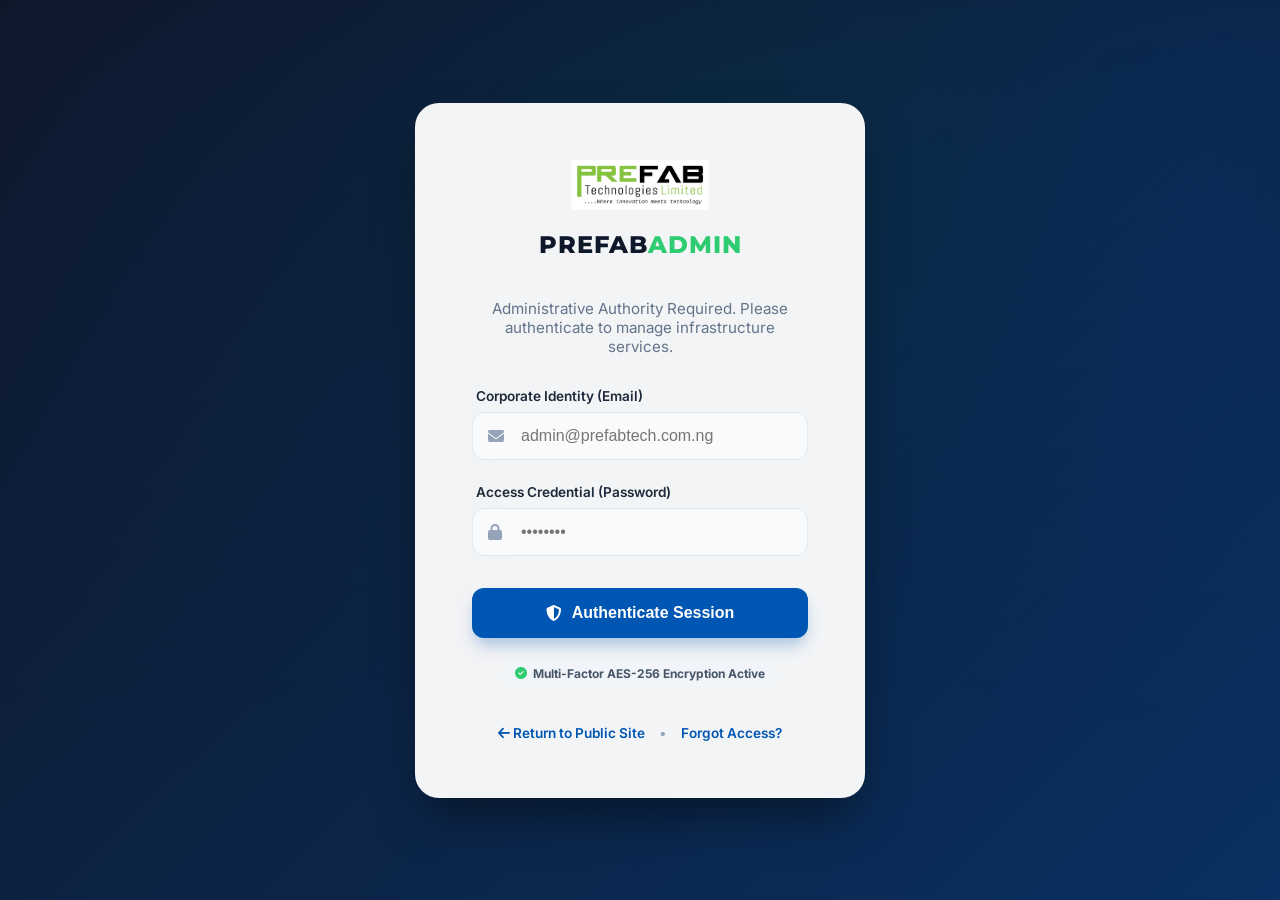
<file: login.html>
<!DOCTYPE html>
<html lang="en">
<head>
    <meta charset="UTF-8">
    <meta name="viewport" content="width=device-width, initial-scale=1.0">
    <title>Secure Access | Prefab Technologies Admin</title>
    <link rel="preconnect" href="https://fonts.googleapis.com">
    <link href="https://fonts.googleapis.com/css2?family=Inter:wght@400;500;600;700&family=Montserrat:wght@800&display=swap" rel="stylesheet">
    <link rel="stylesheet" href="https://cdnjs.cloudflare.com/ajax/libs/font-awesome/6.4.0/css/all.min.css">
    
    <style>
        :root {
            --primary: #0056b3;
            --secondary: #2ecc71;
            --dark: #0f172a;
            --glass: rgba(255, 255, 255, 0.95);
        }

        body {
            font-family: 'Inter', sans-serif;
            margin: 0;
            height: 100vh;
            display: flex;
            align-items: center;
            justify-content: center;
            background: var(--dark);
            overflow: hidden;
            position: relative;
        }

        /* Animated Background */
        .bg-video-overlay {
            position: absolute;
            top: 0;
            left: 0;
            width: 100%;
            height: 100%;
            background: linear-gradient(135deg, rgba(15, 23, 42, 0.9) 0%, rgba(0, 86, 179, 0.4) 100%);
            z-index: 1;
        }

        .bg-mesh {
            position: absolute;
            width: 100%;
            height: 100%;
            background-image: radial-gradient(at 0% 0%, hsla(210,100%,20%,1) 0, transparent 50%), 
                              radial-gradient(at 50% 0%, hsla(150,100%,20%,1) 0, transparent 50%), 
                              radial-gradient(at 100% 0%, hsla(210,100%,20%,1) 0, transparent 50%);
            filter: blur(80px);
            z-index: 0;
            opacity: 0.5;
        }

        .login-container {
            position: relative;
            z-index: 10;
            width: 100%;
            max-width: 450px;
            padding: 20px;
            animation: fadeInUp 0.8s ease-out;
        }

        .login-card {
            background: var(--glass);
            padding: 3.5rem;
            border-radius: 24px;
            box-shadow: 0 25px 50px -12px rgba(0, 0, 0, 0.5);
            backdrop-filter: blur(10px);
            border: 1px solid rgba(255, 255, 255, 0.2);
            text-align: center;
        }

        .logo-area {
            margin-bottom: 2.5rem;
        }

        .logo-area img {
            height: 50px;
            margin-bottom: 1rem;
        }

        .logo-area h1 {
            font-family: 'Montserrat', sans-serif;
            font-size: 1.5rem;
            font-weight: 800;
            color: var(--dark);
            margin: 0;
            text-transform: uppercase;
            letter-spacing: 1px;
        }

        .logo-area span {
            color: var(--secondary);
        }

        .welcome-text {
            color: #64748b;
            font-size: 0.95rem;
            margin-bottom: 2rem;
        }

        .form-group {
            text-align: left;
            margin-bottom: 1.5rem;
        }

        .form-group label {
            display: block;
            font-size: 0.85rem;
            font-weight: 600;
            color: #1e293b;
            margin-bottom: 8px;
            margin-left: 4px;
        }

        .input-wrapper {
            position: relative;
        }

        .input-wrapper i {
            position: absolute;
            left: 16px;
            top: 50%;
            transform: translateY(-50%);
            color: #94a3b8;
        }

        .input-wrapper input {
            width: 100%;
            padding: 14px 16px 14px 48px;
            border: 1px solid #e2e8f0;
            border-radius: 12px;
            font-size: 1rem;
            transition: all 0.3s;
            box-sizing: border-box;
            background: #f8fafc;
        }

        .input-wrapper input:focus {
            outline: none;
            border-color: var(--primary);
            background: white;
            box-shadow: 0 0 0 4px rgba(0, 86, 179, 0.1);
        }

        .btn-login {
            width: 100%;
            padding: 16px;
            background: var(--primary);
            color: white;
            border: none;
            border-radius: 12px;
            font-size: 1rem;
            font-weight: 700;
            cursor: pointer;
            transition: all 0.3s;
            box-shadow: 0 10px 15px -3px rgba(0, 86, 179, 0.3);
            display: flex;
            align-items: center;
            justify-content: center;
            gap: 10px;
            margin-top: 2rem;
        }

        .btn-login:hover {
            background: #004494;
            transform: translateY(-2px);
            box-shadow: 0 20px 25px -5px rgba(0, 86, 179, 0.4);
        }

        .btn-login:active {
            transform: translateY(0);
        }

        .footer-links {
            margin-top: 2.5rem;
            font-size: 0.85rem;
            color: #94a3b8;
        }

        .footer-links a {
            color: var(--primary);
            text-decoration: none;
            font-weight: 600;
            transition: color 0.3s;
        }

        .footer-links a:hover {
            color: var(--secondary);
        }

        @keyframes fadeInUp {
            from { opacity: 0; transform: translateY(20px); }
            to { opacity: 1; transform: translateY(0); }
        }

        .security-badge {
            display: inline-flex;
            align-items: center;
            gap: 6px;
            background: #f1f5f9;
            padding: 4px 12px;
            border-radius: 50px;
            font-size: 0.75rem;
            font-weight: 700;
            color: #475569;
            margin-top: 1.5rem;
        }

        .security-badge i {
            color: var(--secondary);
        }
    </style>
</head>
<body>
    <div class="bg-mesh"></div>
    <div class="bg-video-overlay"></div>

    <div class="login-container">
        <div class="login-card">
            <div class="logo-area">
                <img src="assets/images/logo.png" alt="Prefab Logo">
                <h1>Prefab<span>Admin</span></h1>
            </div>
            
            <p class="welcome-text">Administrative Authority Required. Please authenticate to manage infrastructure services.</p>

            <form id="loginForm">
                <div class="form-group">
                    <label>Corporate Identity (Email)</label>
                    <div class="input-wrapper">
                        <i class="fa-solid fa-envelope"></i>
                        <input type="email" id="email" placeholder="admin@prefabtech.com.ng" required autocomplete="username">
                    </div>
                </div>

                <div class="form-group">
                    <label>Access Credential (Password)</label>
                    <div class="input-wrapper">
                        <i class="fa-solid fa-lock"></i>
                        <input type="password" id="password" placeholder="••••••••" required autocomplete="current-password">
                    </div>
                </div>

                <button type="submit" class="btn-login" id="loginBtn">
                    <i class="fa-solid fa-shield-halved"></i>
                    Authenticate Session
                </button>
            </form>

            <div class="security-badge">
                <i class="fa-solid fa-circle-check"></i>
                Multi-Factor AES-256 Encryption Active
            </div>

            <div class="footer-links">
                <a href="index.html"><i class="fa-solid fa-arrow-left"></i> Return to Public Site</a>
                <span style="margin: 0 10px;">•</span>
                <a href="#">Forgot Access?</a>
            </div>
        </div>
    </div>

    <script>
        document.getElementById('loginForm').addEventListener('submit', function(e) {
            e.preventDefault();
            const btn = document.getElementById('loginBtn');
            const email = document.getElementById('email').value;
            const password = document.getElementById('password').value;
            
            // Credential Validation
            if (email === 'sinanismailaidris@gmail.com' && password === 'Sinan3367#') {
                btn.innerHTML = '<i class="fa-solid fa-circle-notch fa-spin"></i> Establishing Secure Tunnel...';
                btn.style.background = '#2ecc71';
                btn.style.boxShadow = '0 10px 15px -3px rgba(46, 204, 113, 0.3)';
                
                sessionStorage.setItem('isAdminLoggedIn', 'true');
                
                setTimeout(() => {
                    btn.innerHTML = '<i class="fa-solid fa-lock-open"></i> Access Granted';
                    setTimeout(() => {
                        window.location.href = 'admin.html';
                    }, 800);
                }, 1500);
            } else {
                btn.innerHTML = '<i class="fa-solid fa-triangle-exclamation"></i> Invalid Credentials';
                btn.style.background = '#e74c3c';
                btn.style.boxShadow = '0 10px 15px -3px rgba(231, 76, 60, 0.3)';
                setTimeout(() => {
                    btn.innerHTML = '<i class="fa-solid fa-shield-halved"></i> Authenticate Session';
                    btn.style.background = '#0056b3';
                    btn.style.boxShadow = '0 10px 15px -3px rgba(0, 86, 179, 0.3)';
                }, 2000);
            }
        });
    </script>
</body>
</html>
</file>
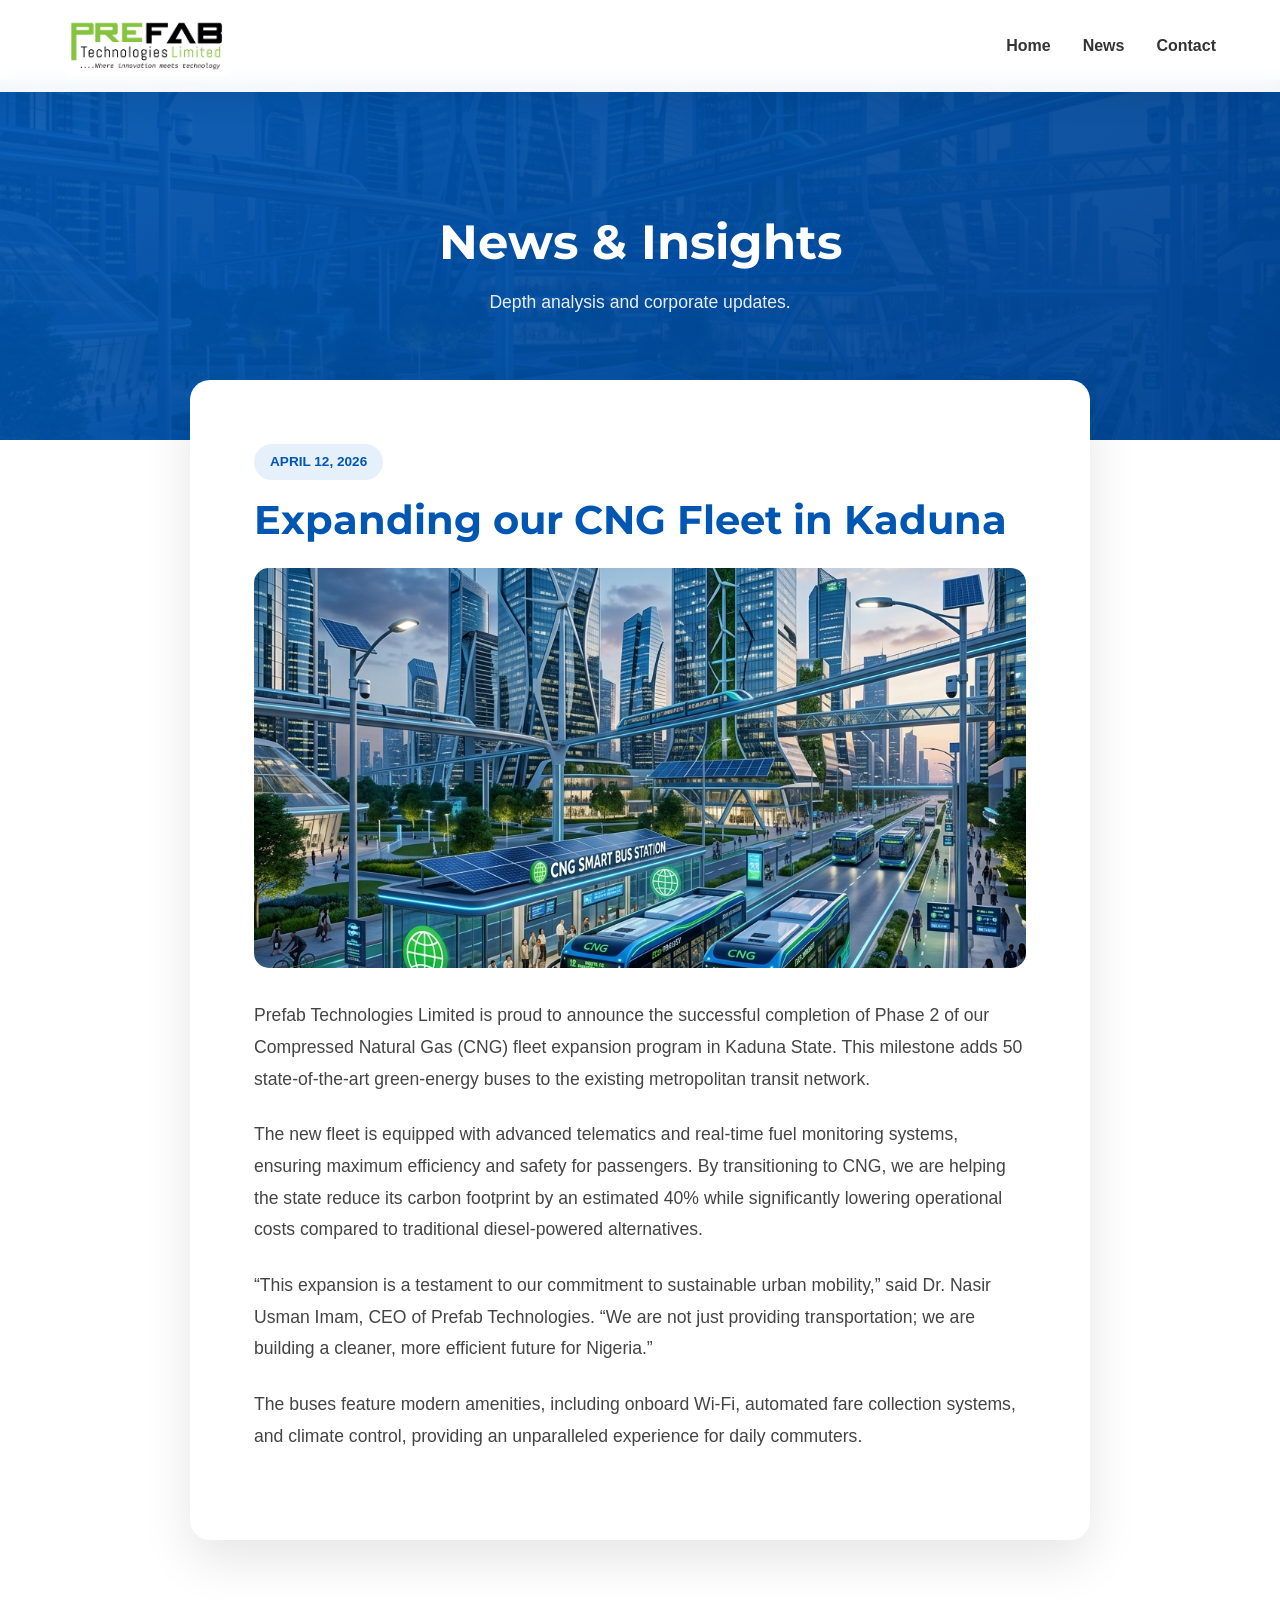
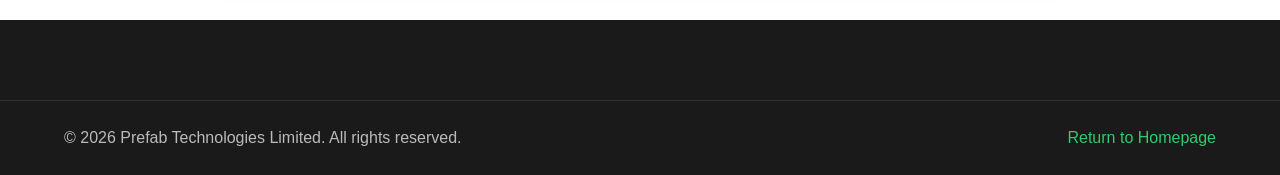
<file: news.html>
<!DOCTYPE html>
<html lang="en">
<head>
    <meta charset="UTF-8">
    <meta name="viewport" content="width=device-width, initial-scale=1.0">
    <title>News & Insights | Prefab Technologies Limited</title>
    <meta name="description" content="Latest updates and insights from Prefab Technologies Limited.">
    <link rel="preconnect" href="https://fonts.googleapis.com">
    <link href="https://fonts.googleapis.com/css2?family=Montserrat:wght@700;800&family=Inter:wght@400;600&display=swap" rel="stylesheet">
    <link rel="stylesheet" href="https://cdnjs.cloudflare.com/ajax/libs/font-awesome/6.4.0/css/all.min.css">
    <link rel="stylesheet" href="css/style.css">
    <style>
        .news-hero {
            height: 40vh;
            min-height: 300px;
            background: linear-gradient(135deg, rgba(0, 86, 179, 0.9), rgba(0, 68, 148, 0.95)), url('assets/images/hero_bg.png');
            background-size: cover;
            background-position: center;
            display: flex;
            align-items: center;
            justify-content: center;
            text-align: center;
            color: white;
            margin-top: 80px;
        }
        .news-hero h1 { font-size: 3rem; margin-bottom: 0.5rem; }
        .news-hero p { font-size: 1.1rem; opacity: 0.9; }
        .news-article-content {
            max-width: 900px;
            margin: -60px auto 5rem;
            background: white;
            padding: 4rem;
            border-radius: 20px;
            box-shadow: 0 20px 50px rgba(0,0,0,0.1);
            position: relative;
            z-index: 10;
            line-height: 1.8;
        }
        .news-article-content img {
            width: 100%;
            height: 400px;
            object-fit: cover;
            border-radius: 15px;
            margin-bottom: 2rem;
        }
        .news-article-content .date {
            display: inline-block;
            padding: 6px 16px;
            background: var(--primary-blue-light);
            color: var(--primary-blue);
            border-radius: 20px;
            font-size: 0.85rem;
            font-weight: 600;
            margin-bottom: 1rem;
        }
        .news-article-content h2 {
            font-size: 2.5rem;
            color: var(--primary-blue);
            margin-bottom: 1.5rem;
            line-height: 1.2;
        }
        .news-article-content p {
            margin-bottom: 1.5rem;
            color: #444;
            font-size: 1.1rem;
        }
        body.dark-mode .news-article-content { background: #1e293b; color: white; }
        body.dark-mode .news-article-content p { color: #94a3b8; }

        @media (max-width: 768px) {
            .news-article-content { padding: 2rem; margin-top: -30px; }
            .news-article-content h2 { font-size: 1.8rem; }
            .news-article-content img { height: 250px; }
        }
    </style>
</head>
<body>
    <nav class="navbar scrolled">
        <div class="container">
            <a href="index.html" class="logo-image">
                <img src="assets/images/logo.png" alt="Prefab Logo">
            </a>
            <ul class="nav-links">
                <li><a href="index.html">Home</a></li>
                <li><a href="index.html#news">News</a></li>
                <li><a href="index.html#contact">Contact</a></li>
            </ul>
        </div>
    </nav>

    <header class="news-hero">
        <div class="container">
            <h1>News & Insights</h1>
            <p>Depth analysis and corporate updates.</p>
        </div>
    </header>

    <main class="container">
        <article class="news-article-content" id="articleBody">
            <!-- Content will be injected by JavaScript -->
        </article>
    </main>

    <footer class="footer">
        <div class="footer-bottom">
            <div class="container" style="display: flex; justify-content: space-between; align-items: center; flex-wrap: wrap;">
                <p>&copy; <span id="copyrightYear"></span> Prefab Technologies Limited. All rights reserved.</p>
                <p><a href="index.html" style="color: var(--primary-green);">Return to Homepage</a></p>
            </div>
        </div>
    </footer>

    <script>
        const newsData = {
            'cng-fleet': {
                title: "Expanding our CNG Fleet in Kaduna",
                date: "APRIL 12, 2026",
                image: "assets/images/hero_bg.png",
                content: `
                    <p>Prefab Technologies Limited is proud to announce the successful completion of Phase 2 of our Compressed Natural Gas (CNG) fleet expansion program in Kaduna State. This milestone adds 50 state-of-the-art green-energy buses to the existing metropolitan transit network.</p>
                    <p>The new fleet is equipped with advanced telematics and real-time fuel monitoring systems, ensuring maximum efficiency and safety for passengers. By transitioning to CNG, we are helping the state reduce its carbon footprint by an estimated 40% while significantly lowering operational costs compared to traditional diesel-powered alternatives.</p>
                    <p>“This expansion is a testament to our commitment to sustainable urban mobility,” said Dr. Nasir Usman Imam, CEO of Prefab Technologies. “We are not just providing transportation; we are building a cleaner, more efficient future for Nigeria.”</p>
                    <p>The buses feature modern amenities, including onboard Wi-Fi, automated fare collection systems, and climate control, providing an unparalleled experience for daily commuters.</p>
                `
            },
            'smart-city': {
                title: "Smart City Revenue Tracking Success",
                date: "MARCH 28, 2026",
                image: "assets/images/project_ict.png",
                content: `
                    <p>Our ICT division has recently reported a major success in our partnership with local government authorities for smart city revenue capturing and transit management. The latest quarterly report shows a 25% increase in revenue transparency and collection efficiency across several pilot terminals.</p>
                    <p>The implementation of our proprietary cloud-based tracking and automated fare collection (AFC) systems has eliminated significant revenue leakages that previously plagued traditional manual collection methods. This technological leap provides government partners with real-time data on passenger flows and financial performance.</p>
                    <p>“Data is the new oil for urban development,” noted Harisu Abubakar, COO. “Our smart solutions empower local administrations to better manage resources and reinvest in community infrastructure.”</p>
                    <p>The success of this program has led to several inquiries from other West African nations looking to modernize their metropolitan transit and revenue systems using Prefab Tech's proven framework.</p>
                `
            }
        };

        window.addEventListener('DOMContentLoaded', () => {
            const params = new URLSearchParams(window.location.search);
            const id = params.get('id');
            const article = newsData[id] || newsData['cng-fleet']; // Default to first news if id is missing

            const body = document.getElementById('articleBody');
            body.innerHTML = `
                <div class="date">${article.date}</div>
                <h2>${article.title}</h2>
                <img src="${article.image}" alt="${article.title}">
                <div class="full-text">
                    ${article.content}
                </div>
            `;
            
            document.title = `${article.title} | Prefab Technologies Limited`;
            document.getElementById('copyrightYear').innerText = new Date().getFullYear();
        });
    </script>
</body>
</html>
</file>
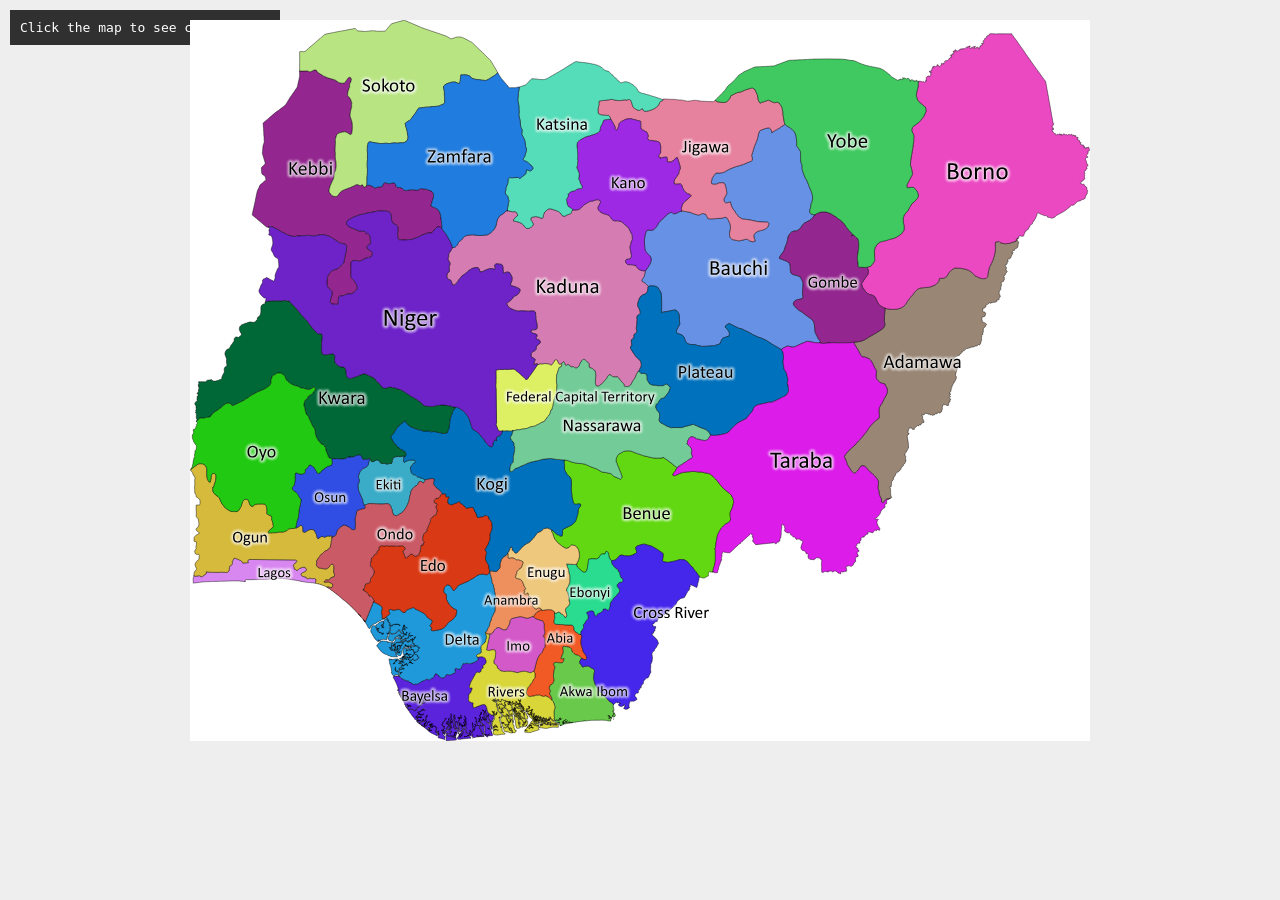
<file: parse_map.html>
<!DOCTYPE html>
<html>
<head><style>
  body { margin: 0; display: flex; flex-direction: column; align-items: center; background: #eee; }
  .map-container-svg { position: relative; width: 900px; display: inline-block; background: white; margin-top: 20px;}
  img { width: 100%; display: block; }
  #info { position: fixed; top: 10px; left: 10px; background: rgba(0,0,0,0.8); color: white; padding: 10px; font-family: monospace; }
  .pointer { position: absolute; width:10px; height: 10px; background: red; border-radius: 50%; transform: translate(-50%, -50%); pointer-events:none;}
</style></head>
<body>
  <div id="info">Click the map to see coordinates</div>
  <div class="map-container-svg" id="mapbox">
    <img src="assets/images/nigeria.svg" id="mapimg">
  </div>
  <script>
    const box = document.getElementById('mapbox');
    const info = document.getElementById('info');
    box.addEventListener('click', (e) => {
      const rect = box.getBoundingClientRect();
      const x = e.clientX - rect.left;
      const y = e.clientY - rect.top;
      const xp = ((x / rect.width) * 100).toFixed(1);
      const yp = ((y / rect.height) * 100).toFixed(1);
      
      const p = document.createElement('div');
      p.className = 'pointer';
      p.style.left = xp + '%';
      p.style.top = yp + '%';
      box.appendChild(p);
      
      info.innerHTML = `Clicked! Left: ${xp}%, Top: ${yp}%<br>Please relay this to the AI.`;
      console.log(`left: ${xp}%; top: ${yp}%;`);
    });
  </script>
</body>
</html>
</file>
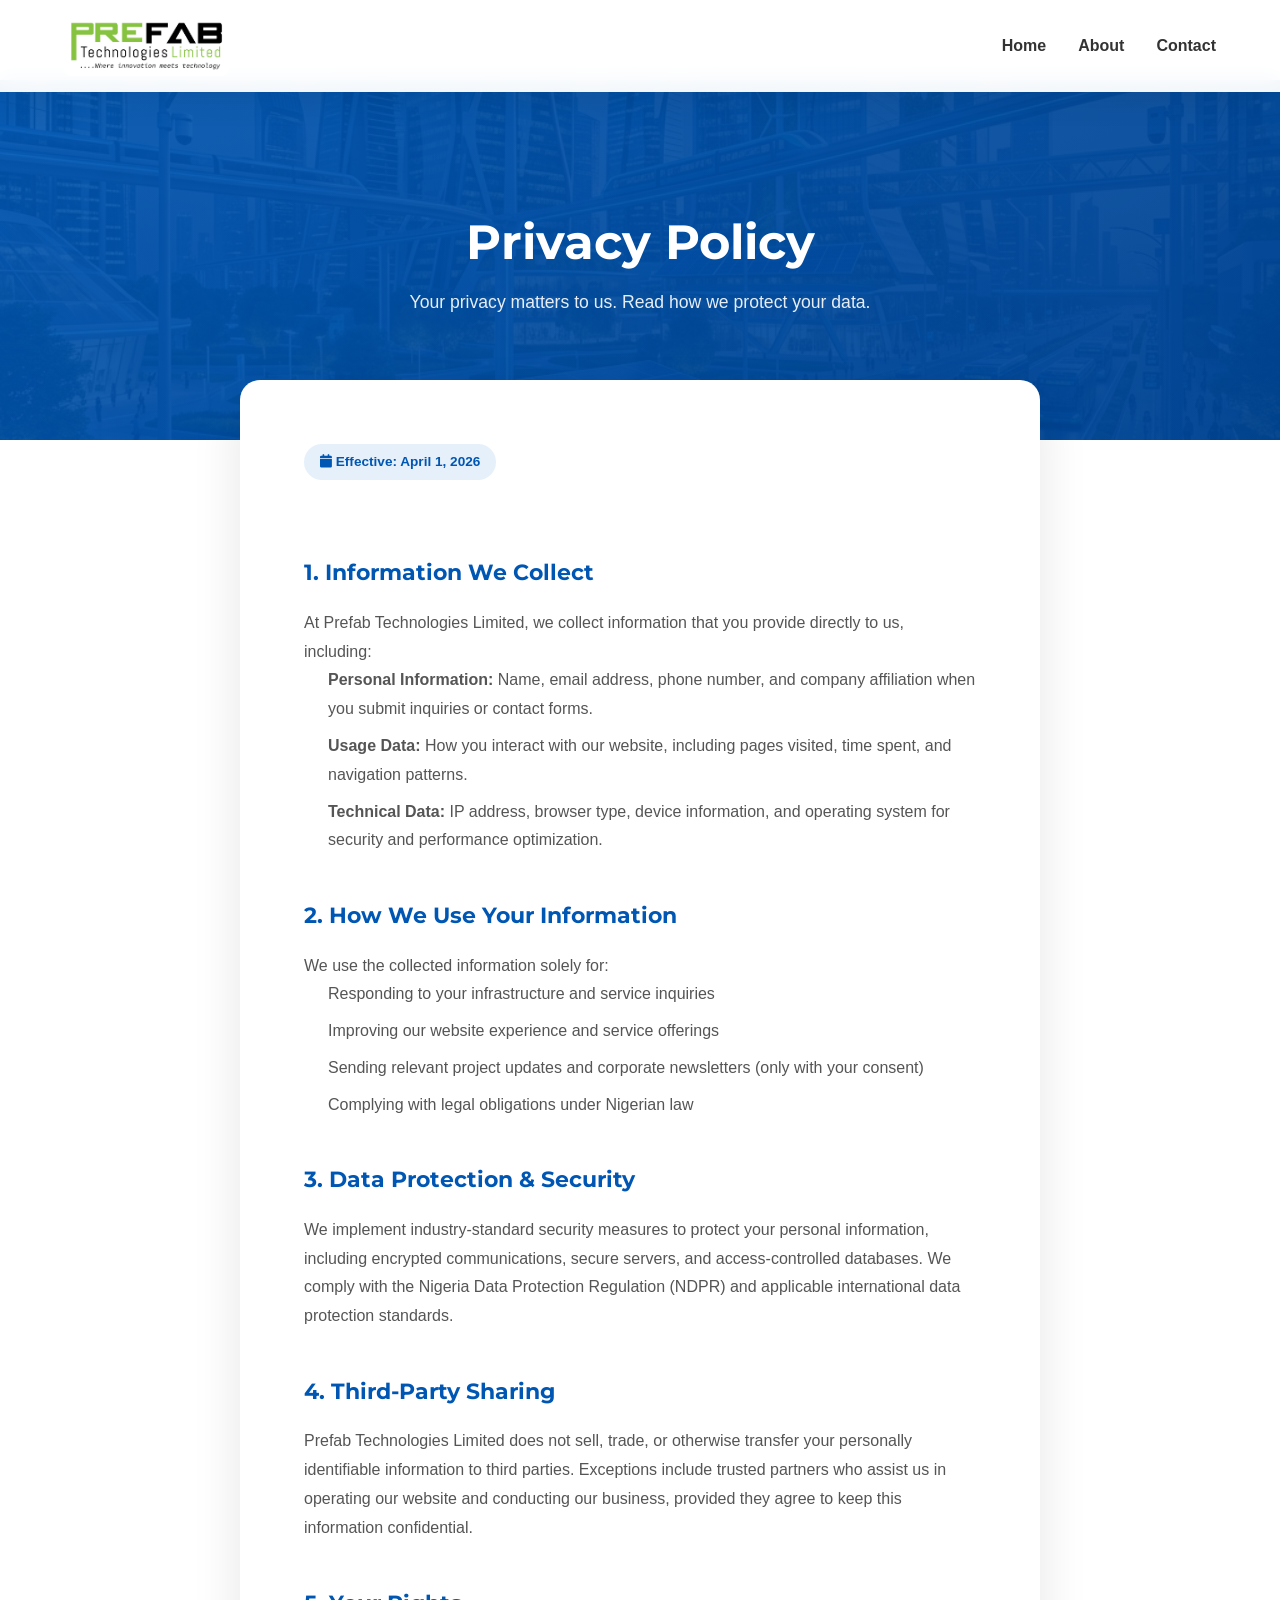
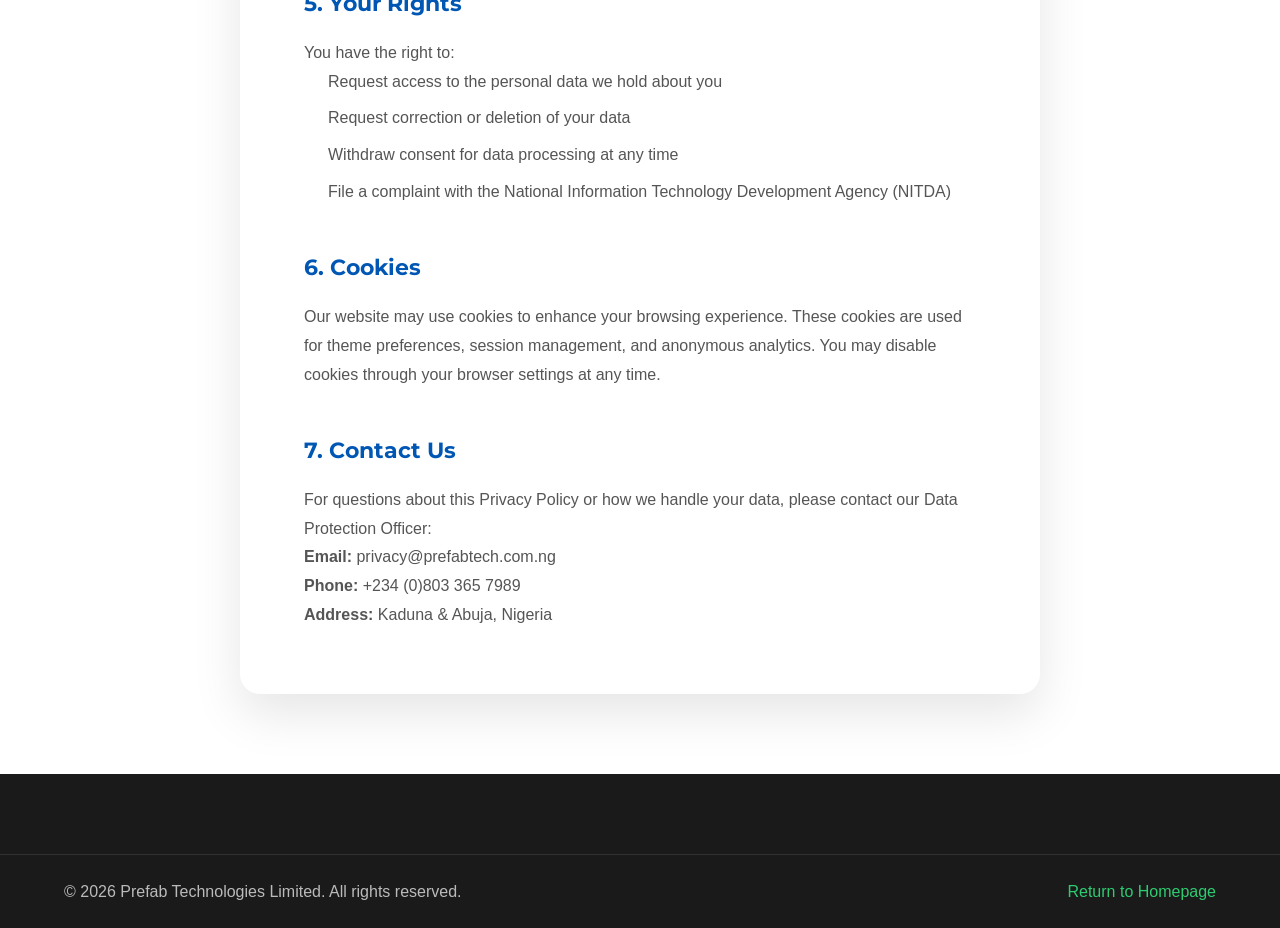
<file: privacy.html>
<!DOCTYPE html>
<html lang="en">
<head>
    <meta charset="UTF-8">
    <meta name="viewport" content="width=device-width, initial-scale=1.0">
    <title>Privacy Policy | Prefab Technologies Limited</title>
    <meta name="description" content="Read Prefab Technologies Limited's privacy policy. Learn how we collect, use, and protect your personal data.">
    <link rel="preconnect" href="https://fonts.googleapis.com">
    <link href="https://fonts.googleapis.com/css2?family=Montserrat:wght@700;800&family=Inter:wght@400;600&display=swap" rel="stylesheet">
    <link rel="stylesheet" href="https://cdnjs.cloudflare.com/ajax/libs/font-awesome/6.4.0/css/all.min.css">
    <link rel="stylesheet" href="css/style.css">
    <style>
        .legal-hero {
            height: 40vh;
            min-height: 300px;
            background: linear-gradient(135deg, rgba(0, 86, 179, 0.9), rgba(0, 68, 148, 0.95)), url('assets/images/hero_bg.png');
            background-size: cover;
            background-position: center;
            display: flex;
            align-items: center;
            justify-content: center;
            text-align: center;
            color: white;
            margin-top: 80px;
        }
        .legal-hero h1 { font-size: 3rem; margin-bottom: 0.5rem; }
        .legal-hero p { font-size: 1.1rem; opacity: 0.9; }
        .legal-content {
            max-width: 800px;
            margin: -60px auto 5rem;
            background: white;
            padding: 4rem;
            border-radius: 20px;
            box-shadow: 0 20px 50px rgba(0,0,0,0.1);
            position: relative;
            z-index: 10;
            line-height: 1.8;
        }
        .legal-content h2 { color: var(--primary-blue); margin: 2.5rem 0 1rem; font-size: 1.4rem; }
        .legal-content h3 { color: var(--primary-green); margin: 1.5rem 0 0.5rem; }
        .legal-content p, .legal-content li { color: #555; font-size: 1rem; }
        .legal-content ul { margin-left: 1.5rem; margin-bottom: 1.5rem; }
        .legal-content ul li { margin-bottom: 8px; }
        .legal-content .effective { 
            display: inline-block; padding: 6px 16px; background: var(--primary-blue-light); 
            color: var(--primary-blue); border-radius: 20px; font-size: 0.85rem; font-weight: 600; margin-bottom: 2rem;
        }
        body.dark-mode .legal-content { background: #1e293b; color: white; }
        body.dark-mode .legal-content p, body.dark-mode .legal-content li { color: #94a3b8; }
    </style>
</head>
<body>
    <nav class="navbar scrolled">
        <div class="container">
            <a href="index.html" class="logo-image">
                <img src="assets/images/logo.png" alt="Prefab Logo">
            </a>
            <ul class="nav-links">
                <li><a href="index.html">Home</a></li>
                <li><a href="index.html#about">About</a></li>
                <li><a href="index.html#contact">Contact</a></li>
            </ul>
        </div>
    </nav>

    <header class="legal-hero">
        <div class="container">
            <h1>Privacy Policy</h1>
            <p>Your privacy matters to us. Read how we protect your data.</p>
        </div>
    </header>

    <main class="container">
        <div class="legal-content">
            <span class="effective"><i class="fa-solid fa-calendar"></i> Effective: April 1, 2026</span>

            <h2>1. Information We Collect</h2>
            <p>At Prefab Technologies Limited, we collect information that you provide directly to us, including:</p>
            <ul>
                <li><strong>Personal Information:</strong> Name, email address, phone number, and company affiliation when you submit inquiries or contact forms.</li>
                <li><strong>Usage Data:</strong> How you interact with our website, including pages visited, time spent, and navigation patterns.</li>
                <li><strong>Technical Data:</strong> IP address, browser type, device information, and operating system for security and performance optimization.</li>
            </ul>

            <h2>2. How We Use Your Information</h2>
            <p>We use the collected information solely for:</p>
            <ul>
                <li>Responding to your infrastructure and service inquiries</li>
                <li>Improving our website experience and service offerings</li>
                <li>Sending relevant project updates and corporate newsletters (only with your consent)</li>
                <li>Complying with legal obligations under Nigerian law</li>
            </ul>

            <h2>3. Data Protection & Security</h2>
            <p>We implement industry-standard security measures to protect your personal information, including encrypted communications, secure servers, and access-controlled databases. We comply with the Nigeria Data Protection Regulation (NDPR) and applicable international data protection standards.</p>

            <h2>4. Third-Party Sharing</h2>
            <p>Prefab Technologies Limited does not sell, trade, or otherwise transfer your personally identifiable information to third parties. Exceptions include trusted partners who assist us in operating our website and conducting our business, provided they agree to keep this information confidential.</p>

            <h2>5. Your Rights</h2>
            <p>You have the right to:</p>
            <ul>
                <li>Request access to the personal data we hold about you</li>
                <li>Request correction or deletion of your data</li>
                <li>Withdraw consent for data processing at any time</li>
                <li>File a complaint with the National Information Technology Development Agency (NITDA)</li>
            </ul>

            <h2>6. Cookies</h2>
            <p>Our website may use cookies to enhance your browsing experience. These cookies are used for theme preferences, session management, and anonymous analytics. You may disable cookies through your browser settings at any time.</p>

            <h2>7. Contact Us</h2>
            <p>For questions about this Privacy Policy or how we handle your data, please contact our Data Protection Officer:</p>
            <p><strong>Email:</strong> privacy@prefabtech.com.ng<br>
            <strong>Phone:</strong> +234 (0)803 365 7989<br>
            <strong>Address:</strong> Kaduna & Abuja, Nigeria</p>
        </div>
    </main>

    <footer class="footer">
        <div class="footer-bottom">
            <div class="container" style="display: flex; justify-content: space-between; align-items: center; flex-wrap: wrap;">
                <p>&copy; <span id="copyrightYear"></span> Prefab Technologies Limited. All rights reserved.</p>
                <p><a href="index.html" style="color: var(--primary-green);">Return to Homepage</a></p>
            </div>
        </div>
    </footer>
    <script>document.getElementById('copyrightYear').innerText = new Date().getFullYear();</script>
</body>
</html>
</file>
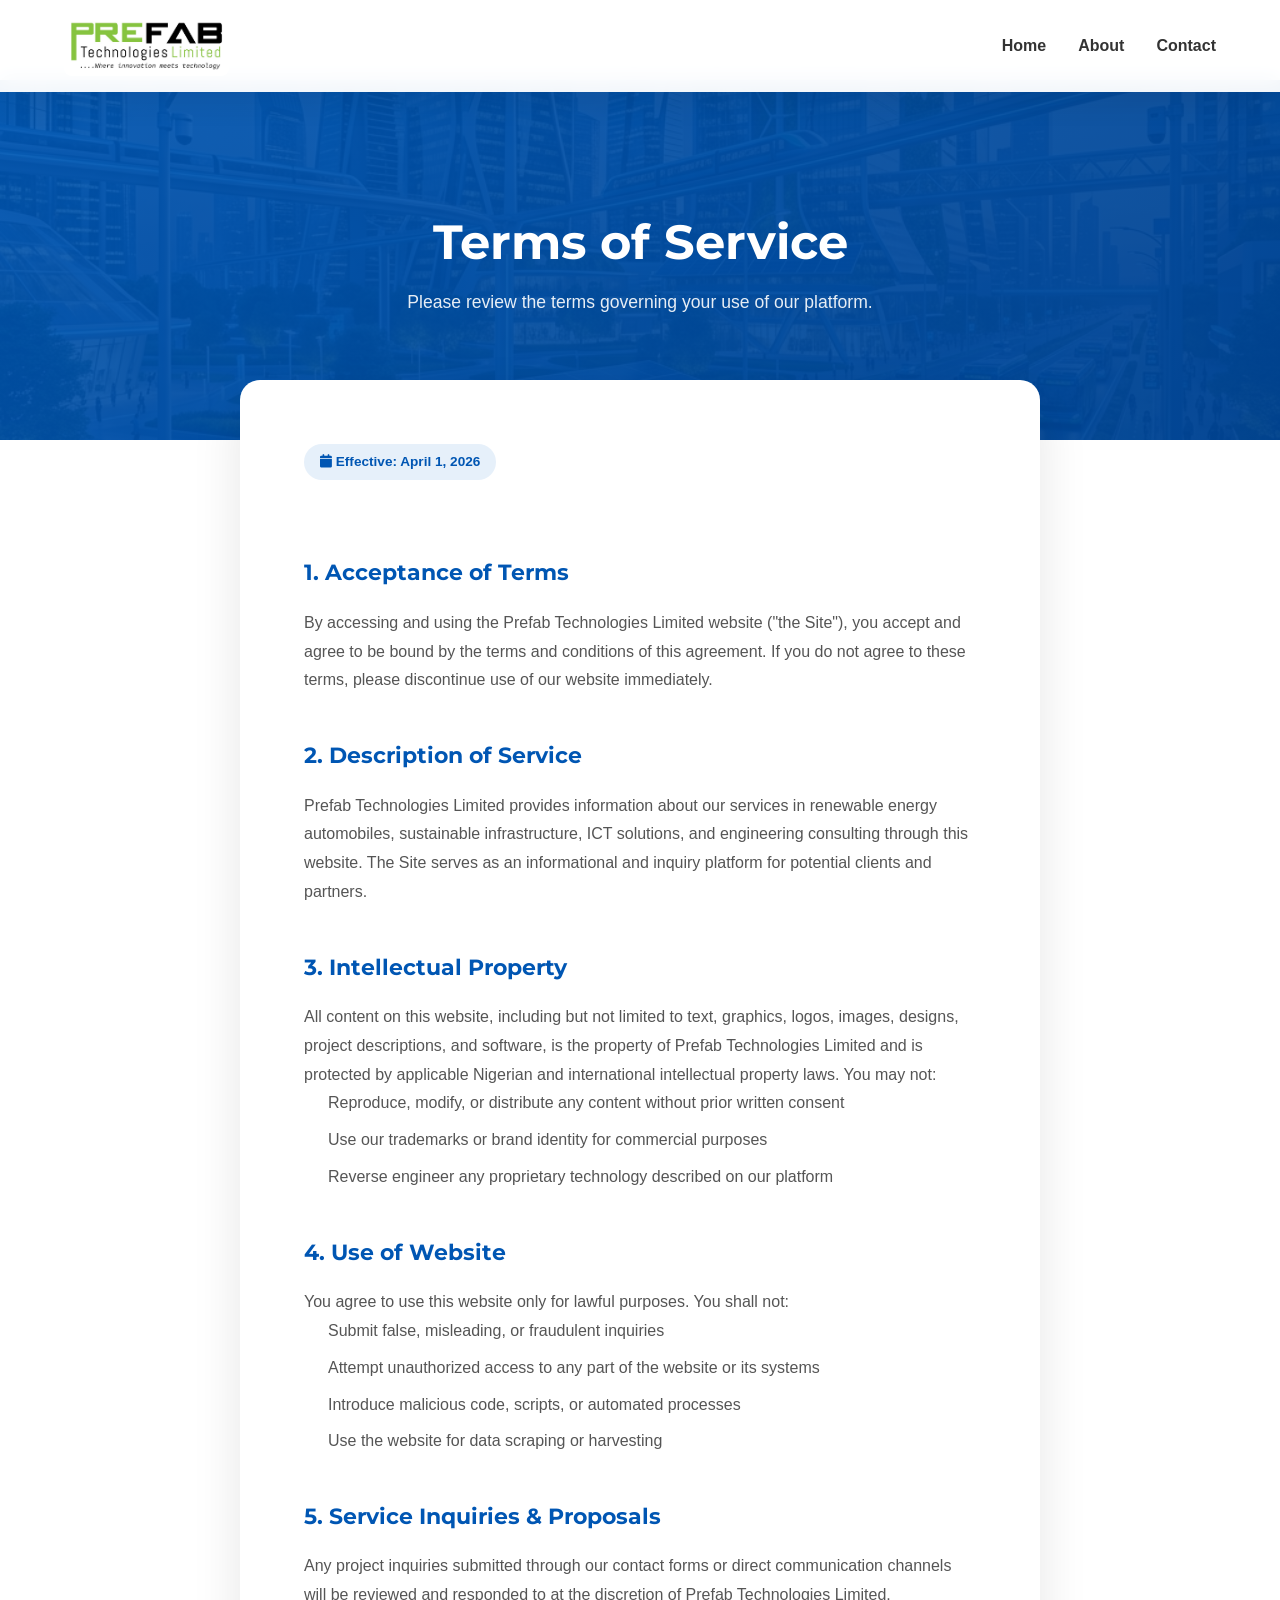
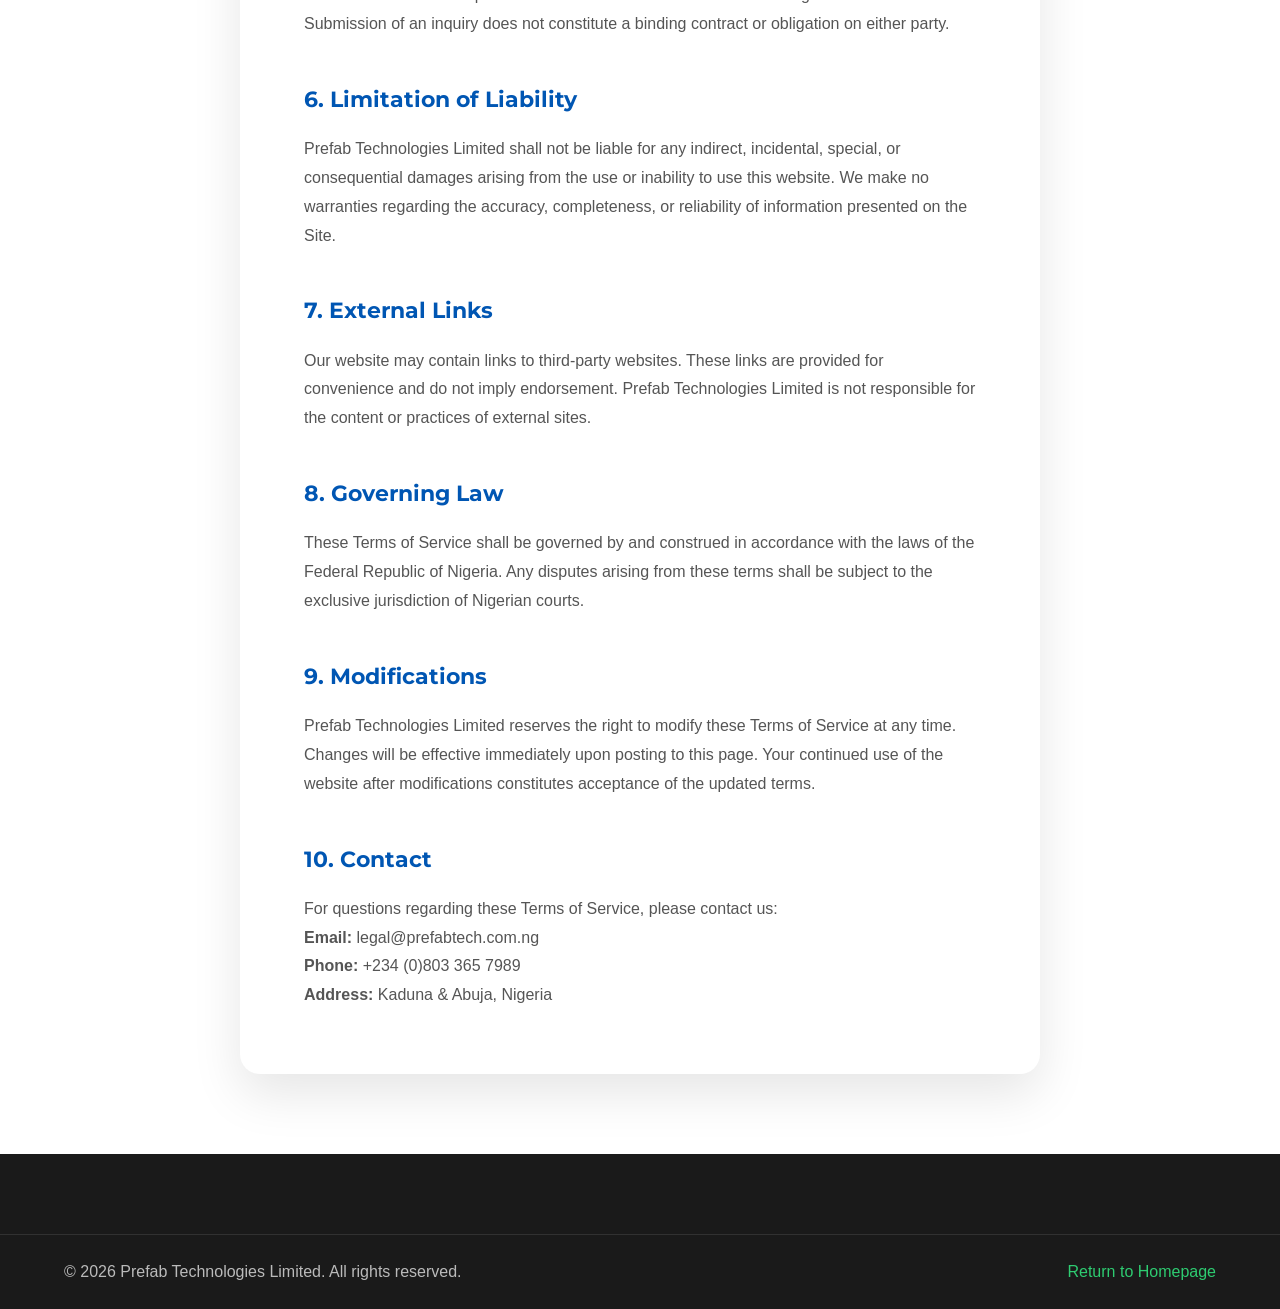
<file: terms.html>
<!DOCTYPE html>
<html lang="en">
<head>
    <meta charset="UTF-8">
    <meta name="viewport" content="width=device-width, initial-scale=1.0">
    <title>Terms of Service | Prefab Technologies Limited</title>
    <meta name="description" content="Review Prefab Technologies Limited's Terms of Service governing your use of our website and services.">
    <link rel="preconnect" href="https://fonts.googleapis.com">
    <link href="https://fonts.googleapis.com/css2?family=Montserrat:wght@700;800&family=Inter:wght@400;600&display=swap" rel="stylesheet">
    <link rel="stylesheet" href="https://cdnjs.cloudflare.com/ajax/libs/font-awesome/6.4.0/css/all.min.css">
    <link rel="stylesheet" href="css/style.css">
    <style>
        .legal-hero {
            height: 40vh;
            min-height: 300px;
            background: linear-gradient(135deg, rgba(0, 86, 179, 0.9), rgba(0, 68, 148, 0.95)), url('assets/images/hero_bg.png');
            background-size: cover;
            background-position: center;
            display: flex;
            align-items: center;
            justify-content: center;
            text-align: center;
            color: white;
            margin-top: 80px;
        }
        .legal-hero h1 { font-size: 3rem; margin-bottom: 0.5rem; }
        .legal-hero p { font-size: 1.1rem; opacity: 0.9; }
        .legal-content {
            max-width: 800px;
            margin: -60px auto 5rem;
            background: white;
            padding: 4rem;
            border-radius: 20px;
            box-shadow: 0 20px 50px rgba(0,0,0,0.1);
            position: relative;
            z-index: 10;
            line-height: 1.8;
        }
        .legal-content h2 { color: var(--primary-blue); margin: 2.5rem 0 1rem; font-size: 1.4rem; }
        .legal-content h3 { color: var(--primary-green); margin: 1.5rem 0 0.5rem; }
        .legal-content p, .legal-content li { color: #555; font-size: 1rem; }
        .legal-content ul { margin-left: 1.5rem; margin-bottom: 1.5rem; }
        .legal-content ul li { margin-bottom: 8px; }
        .legal-content .effective { 
            display: inline-block; padding: 6px 16px; background: var(--primary-blue-light); 
            color: var(--primary-blue); border-radius: 20px; font-size: 0.85rem; font-weight: 600; margin-bottom: 2rem;
        }
        body.dark-mode .legal-content { background: #1e293b; color: white; }
        body.dark-mode .legal-content p, body.dark-mode .legal-content li { color: #94a3b8; }
    </style>
</head>
<body>
    <nav class="navbar scrolled">
        <div class="container">
            <a href="index.html" class="logo-image">
                <img src="assets/images/logo.png" alt="Prefab Logo">
            </a>
            <ul class="nav-links">
                <li><a href="index.html">Home</a></li>
                <li><a href="index.html#about">About</a></li>
                <li><a href="index.html#contact">Contact</a></li>
            </ul>
        </div>
    </nav>

    <header class="legal-hero">
        <div class="container">
            <h1>Terms of Service</h1>
            <p>Please review the terms governing your use of our platform.</p>
        </div>
    </header>

    <main class="container">
        <div class="legal-content">
            <span class="effective"><i class="fa-solid fa-calendar"></i> Effective: April 1, 2026</span>

            <h2>1. Acceptance of Terms</h2>
            <p>By accessing and using the Prefab Technologies Limited website ("the Site"), you accept and agree to be bound by the terms and conditions of this agreement. If you do not agree to these terms, please discontinue use of our website immediately.</p>

            <h2>2. Description of Service</h2>
            <p>Prefab Technologies Limited provides information about our services in renewable energy automobiles, sustainable infrastructure, ICT solutions, and engineering consulting through this website. The Site serves as an informational and inquiry platform for potential clients and partners.</p>

            <h2>3. Intellectual Property</h2>
            <p>All content on this website, including but not limited to text, graphics, logos, images, designs, project descriptions, and software, is the property of Prefab Technologies Limited and is protected by applicable Nigerian and international intellectual property laws. You may not:</p>
            <ul>
                <li>Reproduce, modify, or distribute any content without prior written consent</li>
                <li>Use our trademarks or brand identity for commercial purposes</li>
                <li>Reverse engineer any proprietary technology described on our platform</li>
            </ul>

            <h2>4. Use of Website</h2>
            <p>You agree to use this website only for lawful purposes. You shall not:</p>
            <ul>
                <li>Submit false, misleading, or fraudulent inquiries</li>
                <li>Attempt unauthorized access to any part of the website or its systems</li>
                <li>Introduce malicious code, scripts, or automated processes</li>
                <li>Use the website for data scraping or harvesting</li>
            </ul>

            <h2>5. Service Inquiries & Proposals</h2>
            <p>Any project inquiries submitted through our contact forms or direct communication channels will be reviewed and responded to at the discretion of Prefab Technologies Limited. Submission of an inquiry does not constitute a binding contract or obligation on either party.</p>

            <h2>6. Limitation of Liability</h2>
            <p>Prefab Technologies Limited shall not be liable for any indirect, incidental, special, or consequential damages arising from the use or inability to use this website. We make no warranties regarding the accuracy, completeness, or reliability of information presented on the Site.</p>

            <h2>7. External Links</h2>
            <p>Our website may contain links to third-party websites. These links are provided for convenience and do not imply endorsement. Prefab Technologies Limited is not responsible for the content or practices of external sites.</p>

            <h2>8. Governing Law</h2>
            <p>These Terms of Service shall be governed by and construed in accordance with the laws of the Federal Republic of Nigeria. Any disputes arising from these terms shall be subject to the exclusive jurisdiction of Nigerian courts.</p>

            <h2>9. Modifications</h2>
            <p>Prefab Technologies Limited reserves the right to modify these Terms of Service at any time. Changes will be effective immediately upon posting to this page. Your continued use of the website after modifications constitutes acceptance of the updated terms.</p>

            <h2>10. Contact</h2>
            <p>For questions regarding these Terms of Service, please contact us:</p>
            <p><strong>Email:</strong> legal@prefabtech.com.ng<br>
            <strong>Phone:</strong> +234 (0)803 365 7989<br>
            <strong>Address:</strong> Kaduna & Abuja, Nigeria</p>
        </div>
    </main>

    <footer class="footer">
        <div class="footer-bottom">
            <div class="container" style="display: flex; justify-content: space-between; align-items: center; flex-wrap: wrap;">
                <p>&copy; <span id="copyrightYear"></span> Prefab Technologies Limited. All rights reserved.</p>
                <p><a href="index.html" style="color: var(--primary-green);">Return to Homepage</a></p>
            </div>
        </div>
    </footer>
    <script>document.getElementById('copyrightYear').innerText = new Date().getFullYear();</script>
</body>
</html>
</file>
<file: css/style.css>
/* Reset & Root Variables */
:root {
  --primary-green: #2ecc71; /* Sustainability */
  --primary-green-dark: #27ae60;
  --primary-blue: #0056b3; /* Technology */
  --primary-blue-dark: #004494;
  --primary-blue-light: #e6f0fa;
  --bg-color: #ffffff;
  --text-dark: #333333;
  --text-light: #666666;
  --text-white: #ffffff;
  
  --font-heading: 'Montserrat', sans-serif;
  --font-body: 'Open Sans', sans-serif;

  --transition: all 0.3s ease;
  --box-shadow: 0 10px 30px rgba(0, 0, 0, 0.08);
}

* {
  margin: 0;
  padding: 0;
  box-sizing: border-box;
}

html {
  scroll-behavior: smooth;
  font-size: 16px;
}

body {
  font-family: var(--font-body);
  color: var(--text-dark);
  background-color: var(--bg-color);
  line-height: 1.6;
  overflow-x: hidden;
}

h1, h2, h3, h4, h5, h6 {
  font-family: var(--font-heading);
  font-weight: 700;
  margin-bottom: 1rem;
}

a {
  text-decoration: none;
  color: inherit;
  transition: var(--transition);
}

ul {
  list-style: none;
}

img {
  max-width: 100%;
  height: auto;
  display: block;
}

/* Reusable Components */
.container {
  width: 90%;
  max-width: 1200px;
  margin: 0 auto;
}

.section-padding {
  padding: 5rem 0;
}

.section-header {
  text-align: center;
  margin-bottom: 3rem;
}

.section-header h2 {
  font-size: 2.5rem;
  color: var(--primary-blue);
  position: relative;
  display: inline-block;
  padding-bottom: 10px;
}

.section-header h2::after {
  content: '';
  position: absolute;
  bottom: 0;
  left: 50%;
  transform: translateX(-50%);
  width: 50px;
  height: 3px;
  background-color: var(--primary-green);
}

.btn {
  display: inline-flex;
  align-items: center;
  justify-content: center;
  gap: 10px;
  padding: 0.9rem 2.2rem;
  border-radius: 50px;
  font-family: var(--font-heading);
  font-weight: 700;
  text-transform: uppercase;
  letter-spacing: 0.5px;
  font-size: 0.9rem;
  cursor: pointer;
  transition: all 0.4s cubic-bezier(0.175, 0.885, 0.32, 1.275);
  border: none;
  position: relative;
  overflow: hidden;
  z-index: 1;
}

.btn-primary {
  background: linear-gradient(135deg, var(--primary-green), #27ae60);
  color: var(--text-white);
  box-shadow: 0 10px 20px rgba(46, 204, 113, 0.3);
}

.btn-primary:hover {
  transform: translateY(-5px);
  box-shadow: 0 15px 30px rgba(46, 204, 113, 0.5);
  background: linear-gradient(135deg, #2ecc71, #219150);
}

.btn-secondary {
  background: rgba(255, 255, 255, 0.1);
  backdrop-filter: blur(10px);
  border: 1px solid rgba(255, 255, 255, 0.3);
  color: var(--text-white);
}

.btn-secondary:hover {
  background: rgba(255, 255, 255, 0.2);
  transform: translateY(-5px);
  box-shadow: 0 10px 25px rgba(255, 255, 255, 0.1);
  border-color: rgba(255, 255, 255, 0.5);
}

/* Specific Hero Button Overrides */
.hero-btns .btn {
    min-width: 140px;
    flex-shrink: 1;
    padding: 0.8rem 1rem;
    white-space: nowrap;
    font-size: 0.8rem;
}

.btn-outline-blue {
  background-color: transparent;
  border: 2px solid var(--primary-blue);
  color: var(--primary-blue);
}

.btn-outline-blue:hover {
  background-color: var(--primary-blue);
  color: var(--text-white);
  transform: translateY(-3px);
}

/* Navbar */
.navbar {
  position: fixed;
  top: 0;
  left: 0;
  width: 100%;
  padding: 1.5rem 0;
  z-index: 1000;
  transition: var(--transition);
  background-color: transparent;
}

.navbar.scrolled {
  background-color: rgba(255, 255, 255, 0.95);
  padding: 1rem 0;
  box-shadow: var(--box-shadow);
  backdrop-filter: blur(10px);
}

.navbar .container {
  display: flex;
  justify-content: space-between;
  align-items: center;
}

.navbar .logo {
  font-family: var(--font-heading);
  font-size: 1.8rem;
  font-weight: 800;
  color: var(--text-white);
  display: flex;
  align-items: center;
  gap: 10px;
}

.navbar.scrolled .logo {
  color: var(--primary-blue);
}

.navbar .logo span {
  color: var(--primary-green);
}

/* Specific Image Logo Overrides */
.logo-image {
  display: flex;
  align-items: center;
}

.navbar .logo-image img {
  height: 75px;
  width: auto;
  max-width: min(80vw, 300px);
  object-fit: contain;
  transition: var(--transition);
  background-color: rgba(255, 255, 255, 0.95);
  padding: 8px 15px;
  border-radius: 8px;
  box-shadow: 0 4px 15px rgba(0, 0, 0, 0.1);
}

.navbar.scrolled .logo-image img {
  height: 60px;
  background-color: transparent;
  padding: 0;
  box-shadow: none;
}

@media (max-width: 480px) {
  .navbar .logo-image img {
    height: 45px;
  }
}

.footer-about .logo-image img {
  height: 70px;
  width: auto;
  max-width: 350px;
  object-fit: contain;
  background-color: rgba(255, 255, 255, 0.95);
  padding: 10px 15px;
  border-radius: 8px;
}

.nav-links {
  display: flex;
  gap: 2rem;
}

.nav-links li a {
  font-weight: 600;
  color: var(--text-white);
  position: relative;
}

.navbar.scrolled .nav-links li a {
  color: var(--text-dark);
}

.nav-links li a::after {
  content: '';
  position: absolute;
  bottom: -5px;
  left: 0;
  width: 0;
  height: 2px;
  background-color: var(--primary-green);
  transition: var(--transition);
}

.nav-links li a:hover::after,
.nav-links li a.active::after {
  width: 100%;
}

.navbar.scrolled .nav-links li a:hover,
.navbar.scrolled .nav-links li a.active {
  color: var(--primary-blue);
}

.menu-toggle {
  display: none;
  font-size: 1.5rem;
  color: var(--text-white);
  cursor: pointer;
}

.navbar.scrolled .menu-toggle {
  color: var(--primary-blue);
}

/* Hero Section */
.hero {
  height: 100vh;
  min-height: 600px;
  background-image: linear-gradient(rgba(0, 86, 179, 0.7), rgba(0, 0, 0, 0.6)), url('../assets/images/hero_bg.png');
  background-size: cover;
  background-position: center;
  background-attachment: fixed;
  display: flex;
  align-items: center;
  text-align: center;
  position: relative;
}

.hero-content {
  color: var(--text-white);
  max-width: 800px;
  margin: 0 auto;
  animation: fadeInDown 1s ease-out forwards;
}

@keyframes fadeInDown {
  from {
    opacity: 0;
    transform: translateY(-30px);
  }
  to {
    opacity: 1;
    transform: translateY(0);
  }
}

.hero h1 {
  font-size: 3.5rem;
  margin-bottom: 1rem;
  line-height: 1.2;
}

.hero p {
  font-size: 1.2rem;
  margin-bottom: 2rem;
  font-weight: 300;
}

.hero-btns {
  display: flex;
  gap: 1rem;
  justify-content: center;
  flex-wrap: wrap;
}

@media (max-width: 576px) {
  .hero-btns {
    flex-direction: column;
    align-items: center;
    width: 100%;
    padding: 0 20px;
  }
  .hero-btns .btn {
    width: 100%;
    max-width: 350px;
    justify-content: center;
  }
}

/* Highlight Cards in Hero (overlapping) */
.hero-highlights {
  position: absolute;
  bottom: -60px;
  left: 0;
  width: 100%;
  display: flex;
  justify-content: center;
  z-index: 10;
}

.hero-highlights .container {
  display: grid;
  grid-template-columns: repeat(3, 1fr);
  gap: 2rem;
}

.highlight-card {
  background-color: var(--text-white);
  padding: 2rem;
  border-radius: 10px;
  box-shadow: var(--box-shadow);
  text-align: center;
  transition: var(--transition);
  border-top: 4px solid var(--primary-green);
}

.highlight-card:hover {
  transform: translateY(-10px);
}

.highlight-card i {
  font-size: 2.5rem;
  color: var(--primary-blue);
  margin-bottom: 1rem;
}

.highlight-card h3 {
  font-size: 1.2rem;
  color: var(--primary-blue);
}

.highlight-card p {
  color: var(--text-light);
  font-size: 0.9rem;
}

/* About Section */
.about {
  padding-top: 10rem; /* Space for overlapping highlight cards */
}

.about-content {
  display: grid;
  grid-template-columns: 1fr 1fr;
  gap: 4rem;
  align-items: center;
}

.about-text h3 {
  font-size: 1.5rem;
  color: var(--primary-green);
  margin-bottom: 1rem;
}

.about-text p {
  margin-bottom: 1.5rem;
  color: var(--text-light);
}

.core-values {
  display: grid;
  grid-template-columns: 1fr 1fr;
  gap: 1rem;
  margin-top: 2rem;
}

.value-item {
  display: flex;
  align-items: center;
  gap: 10px;
}

.value-item i {
  color: var(--primary-green);
  font-size: 1.2rem;
  background-color: rgba(46, 204, 113, 0.1);
  padding: 10px;
  border-radius: 50%;
}

.value-item span {
  font-weight: 600;
  color: var(--primary-blue);
}

.about-image {
  position: relative;
}

.about-image img {
  border-radius: 10px;
  box-shadow: var(--box-shadow);
}

.about-image::before {
  content: '';
  position: absolute;
  top: -20px;
  left: -20px;
  width: 100%;
  height: 100%;
  border: 4px solid var(--primary-blue);
  border-radius: 10px;
  z-index: -1;
  transform: translate(10px, 10px);
  transition: var(--transition);
}

.about-image:hover::before {
  transform: translate(0, 0);
}

/* Bright Premium Services Section */
.services {
  background-color: #ffffff; /* Brighter Background */
  padding: 8rem 0;
  color: #1e293b;
}

.services .section-header h2 {
  color: var(--primary-blue);
}

.services-grid {
  display: grid;
  grid-template-columns: repeat(auto-fit, minmax(350px, 1fr));
  gap: 2rem;
}

.service-card {
  height: 450px;
  background: #fff;
  border-radius: 30px;
  position: relative;
  overflow: hidden;
  transition: all 0.6s cubic-bezier(0.23, 1, 0.32, 1);
  border: 1px solid #f1f5f9;
  display: flex;
  flex-direction: column;
  justify-content: flex-end;
  padding: 3rem;
  z-index: 1;
  box-shadow: 0 10px 30px rgba(0,0,0,0.05);
}

.service-card h3 {
  color: var(--primary-blue);
  font-size: 1.8rem;
  margin-bottom: 1rem;
  font-weight: 800;
  letter-spacing: -0.5px;
}

.service-card p {
  color: #64748b;
  font-size: 1rem;
  line-height: 1.6;
  margin-bottom: 2rem;
  transform: translateY(20px);
  opacity: 0;
  transition: all 0.5s ease 0.1s;
}

.service-card .service-bg {
  position: absolute;
  top: 0;
  left: 0;
  width: 100%;
  height: 100%;
  background-size: cover;
  background-position: center;
  filter: grayscale(100%) brightness(0.4);
  transition: all 0.6s ease;
  z-index: -1;
}

.service-card:hover .service-bg {
  filter: grayscale(0%) brightness(0.6);
  transform: scale(1.1);
}

.service-card .service-icon {
  width: 60px;
  height: 60px;
  background: var(--primary-green);
  color: #fff;
  border-radius: 15px;
  display: flex;
  align-items: center;
  justify-content: center;
  font-size: 1.8rem;
  margin-bottom: 1.5rem;
  box-shadow: 0 10px 20px rgba(46, 204, 113, 0.3);
  transition: all 0.4s ease;
}

.service-card:hover .service-icon {
  transform: translateY(-5px) rotate(10deg);
  background: #fff;
  color: var(--primary-green);
}

.service-card h3 {
  color: #fff;
  font-size: 1.8rem;
  margin-bottom: 1rem;
  font-weight: 800;
  letter-spacing: -0.5px;
}

.service-card p {
  color: rgba(255, 255, 255, 0.7);
  font-size: 1rem;
  line-height: 1.6;
  margin-bottom: 2rem;
  transform: translateY(20px);
  opacity: 0;
  transition: all 0.5s ease 0.1s;
}

.service-card:hover p {
  transform: translateY(0);
  opacity: 1;
}

.service-card .btn-text {
  color: var(--primary-green);
  font-weight: 700;
  display: flex;
  align-items: center;
  gap: 10px;
  text-transform: uppercase;
  letter-spacing: 2px;
  font-size: 0.8rem;
  opacity: 0.8;
}

.service-card:hover .btn-text {
  opacity: 1;
}

/* Stats Section */
.stats-section {
  background-color: var(--primary-blue);
  color: var(--text-white);
  text-align: center;
}

.stats-grid {
  display: grid;
  grid-template-columns: repeat(auto-fit, minmax(200px, 1fr));
  gap: 2rem;
}

.stat-item h2 {
  font-size: 3rem;
  margin-bottom: 0.5rem;
  color: var(--primary-green);
}

.stat-item p {
  font-family: var(--font-heading);
  text-transform: uppercase;
  font-weight: 600;
  letter-spacing: 1px;
}

/* Process Section */
.projects .section-header {
  margin-bottom: 2rem;
}

.filter-group {
  display: flex;
  justify-content: center;
  gap: 1rem;
  margin-top: 1.5rem;
  flex-wrap: wrap;
}

.filter-btn {
  background: white;
  border: 1px solid var(--admin-border);
  padding: 8px 18px;
  border-radius: 50px;
  font-weight: 600;
  cursor: pointer;
  transition: var(--transition);
  color: var(--text-light);
}

.filter-btn:hover {
  border-color: var(--primary-blue);
  color: var(--primary-blue);
}

.filter-btn.active {
  background: var(--primary-blue);
  color: white;
  border-color: var(--primary-blue);
}

.projects-grid {
  display: grid;
  grid-template-columns: repeat(auto-fit, minmax(250px, 1fr));
  gap: 2rem;
  margin-top: 3rem;
}

.process-section {
  background-color: #fff;
}

.process-grid {
  display: grid;
  grid-template-columns: repeat(auto-fit, minmax(250px, 1fr));
  gap: 2rem;
  margin-top: 3rem;
}

.process-step {
  display: flex;
  gap: 1.5rem;
  padding: 2rem;
  background: var(--primary-blue-light);
  border-radius: 10px;
  position: relative;
  transition: var(--transition);
}

.process-step:hover {
  transform: translateY(-5px);
  box-shadow: var(--box-shadow);
  border-bottom: 4px solid var(--primary-green);
}

.step-num {
  font-family: var(--font-heading);
  font-size: 2.5rem;
  font-weight: 800;
  color: var(--primary-green);
  opacity: 0.3;
}

.step-content h3 {
  color: var(--primary-blue);
  margin-bottom: 0.5rem;
}

.step-content p {
  font-size: 0.95rem;
  color: var(--text-light);
}

/* Projects Section */
.projects-grid {
  display: grid;
  grid-template-columns: repeat(auto-fit, minmax(350px, 1fr));
  gap: 2rem;
}

.project-card {
  border-radius: 10px;
  overflow: hidden;
  box-shadow: var(--box-shadow);
  transition: var(--transition);
  background-color: var(--text-white);
}

.project-card:hover {
  transform: translateY(-5px);
  box-shadow: 0 15px 40px rgba(0, 0, 0, 0.1);
}

.project-img {
  height: 250px;
  overflow: hidden;
  position: relative;
}

.project-img img {
  width: 100%;
  height: 100%;
  object-fit: cover;
  transition: transform 0.5s ease;
}

.project-card:hover .project-img img {
  transform: scale(1.1);
}

.project-content {
  padding: 2rem;
}

.project-content h3 {
  color: var(--primary-blue);
  margin-bottom: 10px;
}

.project-content p {
  color: var(--text-light);
  margin-bottom: 1.5rem;
  font-size: 0.95rem;
}

.project-metrics {
  display: flex;
  justify-content: space-between;
  border-top: 1px solid #eee;
  padding-top: 1rem;
}

.metric {
  text-align: center;
}

.metric strong {
  display: block;
  color: var(--primary-green);
  font-size: 1.2rem;
}

.metric span {
  font-size: 0.8rem;
  color: var(--text-light);
  text-transform: uppercase;
}

/* Partnerships */
.partnerships {
  background-color: #f9f9f9;
  text-align: center;
  overflow: hidden;
}

.marquee-container {
  overflow: hidden;
  white-space: nowrap;
  position: relative;
  width: 100%;
}

.partner-logos {
  display: inline-block;
  white-space: nowrap;
  animation: marquee 20s linear infinite;
}

.partner-logos i {
  margin: 0 40px;
  color: var(--primary-blue);
  opacity: 0.5;
  transition: var(--transition);
}

.partner-logos i:hover {
  opacity: 1;
  color: var(--primary-green);
  transform: scale(1.2);
}

@keyframes marquee {
  0% { transform: translateX(0); }
  100% { transform: translateX(-50%); }
}

/* --- Sustainability & Impact Section --- */
.sustainability {
    display: block !important;
    visibility: visible !important;
    opacity: 1 !important;
    background: #f8fafc;
    padding: 100px 0;
    position: relative;
    z-index: 1;
}

.sustainability-container {
    display: flex;
    flex-wrap: wrap;
    gap: 30px;
}

.sustainability-main {
    flex: 1;
    min-width: 350px;
    background: #fff;
    padding: 50px;
    border-radius: 30px;
    box-shadow: 0 15px 40px rgba(0,0,0,0.03);
    border: 1px solid #f1f5f9;
}

.sustainability-main h2 {
    font-size: 2.5rem;
    color: var(--primary-blue);
    margin-bottom: 20px;
    letter-spacing: -1px;
}

.sustainability-sidebar {
    width: 400px;
    display: flex;
    flex-direction: column;
    gap: 30px;
}

.impact-card {
    background: #fff;
    padding: 30px;
    border-radius: 25px;
    border: 1px solid #f1f5f9;
    box-shadow: 0 10px 30px rgba(0,0,0,0.02);
    transition: all 0.4s ease;
}

.impact-card:hover {
    transform: translateX(-10px);
    border-color: var(--primary-green);
}

.impact-icon {
    font-size: 2rem;
    color: var(--primary-green);
    margin-bottom: 15px;
}

.impact-card h3 {
    font-size: 1.2rem;
    color: var(--primary-blue);
    margin-bottom: 10px;
}

.impact-card p {
    font-size: 0.95rem;
    color: #64748b;
    line-height: 1.6;
}

.dashboard-metrics {
    display: grid;
    grid-template-columns: 1fr 1fr;
    gap: 20px;
    margin-top: 40px;
}

.metric-tile {
    padding: 25px;
    background: #f8fafc;
    border-radius: 20px;
    text-align: center;
}

.metric-tile h4 {
    font-size: 0.8rem;
    text-transform: uppercase;
    color: #94a3b8;
    margin-bottom: 10px;
}

.metric-tile .value {
    font-size: 1.8rem;
    font-weight: 800;
    color: var(--primary-blue);
}

.metric-tile .unit {
    font-size: 0.8rem;
    color: var(--primary-green);
}

@media (max-width: 991px) {
    .sustainability-sidebar { width: 100%; }
}

/* Leadership */
.leadership-grid {
  display: grid;
  grid-template-columns: repeat(auto-fit, minmax(250px, 1fr));
  gap: 2rem;
}

.leader-card {
  text-align: center;
  padding: 2rem;
  background: var(--text-white);
  border-radius: 10px;
  box-shadow: var(--box-shadow);
  transition: var(--transition);
}

.leader-card:hover {
  transform: translateY(-10px);
}

.leader-img {
  width: 150px;
  height: 150px;
  border-radius: 50%;
  margin: 0 auto 1.5rem;
  overflow: hidden;
  border: 4px solid var(--primary-green);
}

.leader-img img {
  width: 100%;
  height: 100%;
  object-fit: cover;
}

.leader-card h3 {
  color: var(--primary-blue);
  margin-bottom: 5px;
}

.leader-card h5 {
  color: var(--primary-green);
  font-weight: 500;
  margin-bottom: 1rem;
}

.leader-card p {
  color: var(--text-light);
  font-size: 0.9rem;
}

.btn-text {
  display: inline-flex;
  align-items: center;
  gap: 8px;
  color: var(--primary-blue);
  font-weight: 700;
  text-decoration: none;
  margin-top: 1rem;
  font-size: 0.9rem;
  transition: var(--transition);
}

.btn-text:hover {
  color: var(--primary-green);
  gap: 12px;
}

/* Contact Section */
.contact {
  background-color: var(--primary-blue-light);
}

.contact-container {
  display: grid;
  grid-template-columns: 1fr 1fr;
  gap: 4rem;
  background-color: var(--text-white);
  border-radius: 10px;
  box-shadow: var(--box-shadow);
  overflow: hidden;
}

.contact-info {
  background-color: var(--primary-blue);
  color: var(--text-white);
  padding: 4rem 3rem;
}

.contact-info h3 {
  font-size: 2rem;
  margin-bottom: 2rem;
}

.info-item {
  display: flex;
  align-items: flex-start;
  gap: 15px;
  margin-bottom: 2rem;
}

.info-item i {
  font-size: 1.5rem;
  color: var(--primary-green);
  margin-top: 5px;
}

.info-item h4 {
  margin-bottom: 5px;
  font-size: 1.1rem;
}

.info-item p {
  color: rgba(255, 255, 255, 0.8);
}

.contact-form {
  padding: 4rem 3rem;
}

.form-group {
  margin-bottom: 1.5rem;
}

.form-group label {
  display: block;
  margin-bottom: 8px;
  color: var(--primary-blue);
  font-weight: 600;
}

.form-control {
  width: 100%;
  padding: 12px 15px;
  border: 1px solid #ddd;
  border-radius: 5px;
  font-family: var(--font-body);
  font-size: 1rem;
  transition: var(--transition);
}

.form-control:focus {
  outline: none;
  border-color: var(--primary-green);
  box-shadow: 0 0 0 3px rgba(46, 204, 113, 0.2);
}

textarea.form-control {
  resize: vertical;
  min-height: 120px;
}

/* Footer */
.footer {
  background-color: #1a1a1a;
  color: rgba(255, 255, 255, 0.7);
  padding-top: 5rem;
}

.footer-grid {
  display: grid;
  grid-template-columns: 2fr 1fr 1fr 1.5fr;
  gap: 3rem;
  margin-bottom: 3rem;
}

@media (max-width: 991px) {
  .footer-grid { grid-template-columns: 1fr 1fr; }
}

@media (max-width: 576px) {
  .footer-grid { grid-template-columns: 1fr; }
}

.footer h4 {
  color: var(--text-white);
  margin-bottom: 1.5rem;
  font-size: 1.2rem;
}

.footer-links ul li {
  margin-bottom: 10px;
}

.footer-links ul li a {
  transition: var(--transition);
}

.footer-links ul li a:hover {
  color: var(--primary-green);
  padding-left: 5px;
}

.social-links a {
  display: inline-flex;
  align-items: center;
  justify-content: center;
  width: 40px;
  height: 40px;
  border-radius: 50%;
  background-color: rgba(255, 255, 255, 0.1);
  color: var(--text-white);
  margin-right: 10px;
  transition: var(--transition);
}

.social-links a:hover {
  background-color: var(--primary-green);
  transform: translateY(-3px);
}

.newsletter-form {
  display: flex;
  margin-top: 1rem;
}

.newsletter-form input {
  flex: 1;
  padding: 10px 15px;
  border: none;
  border-radius: 5px 0 0 5px;
  outline: none;
}

.newsletter-form button {
  background-color: var(--primary-green);
  color: white;
  border: none;
  padding: 0 20px;
  border-radius: 0 5px 5px 0;
  cursor: pointer;
  transition: var(--transition);
}

.newsletter-form button:hover {
  background-color: var(--primary-green-dark);
}

.footer-bottom {
  padding: 1.5rem 0;
  border-top: 1px solid rgba(255, 255, 255, 0.1);
  text-align: left;
}

/* Back To Top Button */
.back-to-top {
  position: fixed;
  bottom: 30px;
  right: 30px;
  width: 50px;
  height: 50px;
  background-color: var(--primary-blue);
  color: var(--text-white);
  border-radius: 50%;
  display: flex;
  align-items: center;
  justify-content: center;
  font-size: 1.2rem;
  opacity: 0;
  visibility: hidden;
  transition: var(--transition);
  z-index: 999;
  box-shadow: 0 5px 15px rgba(0,0,0,0.2);
}

.back-to-top.show {
  opacity: 1;
  visibility: visible;
}

.back-to-top:hover {
  background-color: var(--primary-green);
  transform: translateY(-5px);
  color: white;
}

/* Modal Styles */
.modal {
  display: none;
  position: fixed;
  z-index: 2000;
  left: 0;
  top: 0;
  width: 100%;
  height: 100%;
  background-color: rgba(0, 0, 0, 0.8);
  backdrop-filter: blur(8px);
  overflow-y: auto;
  padding: 2rem;
}

.modal-content {
  background-color: white;
  margin: 2rem auto;
  width: 95%;
  max-width: 900px;
  border-radius: 20px;
  position: relative;
  animation: slideUp 0.4s ease-out;
  overflow: hidden;
}

@keyframes slideUp {
  from { transform: translateY(100px); opacity: 0; }
  to { transform: translateY(0); opacity: 1; }
}

.close-modal {
  position: absolute;
  right: 25px;
  top: 15px;
  font-size: 2.5rem;
  font-weight: bold;
  color: #666;
  cursor: pointer;
  z-index: 10;
  transition: var(--transition);
}

.close-modal:hover {
  color: var(--primary-green);
}

.modal-header-img {
  width: 100%;
  height: 350px;
  object-fit: cover;
}

.modal-inner {
  padding: 3rem;
}

.modal-inner h2 {
  color: var(--primary-blue);
  margin-bottom: 1.5rem;
  font-size: 2rem;
}

.modal-grid {
  display: grid;
  grid-template-columns: 2fr 1fr;
  gap: 3rem;
  margin-top: 2rem;
}

.modal-meta {
  background: var(--primary-blue-light);
  padding: 1.5rem;
  border-radius: 12px;
}

.modal-meta h4 {
  margin-bottom: 1rem;
  color: var(--primary-blue);
}

@media (max-width: 768px) {
  .modal-grid { grid-template-columns: 1fr; }
  .modal-inner { padding: 1.5rem; }
}

/* Map */
.map-container {
  width: 100%;
  height: 400px;
}

.map-container iframe {
  width: 100%;
  height: 100%;
  border: 0;
}

/* Responsive */
@media (max-width: 991px) {
  .hero-highlights {
    position: static;
    margin-top: -50px;
    padding: 0 20px;
  }
  .hero-highlights .container {
    grid-template-columns: 1fr;
    gap: 1rem;
  }
  .highlight-card {
    text-align: center;
    padding: 2rem 1.5rem;
    border-top: 4px solid var(--primary-green);
  }
  .highlight-card i {
    font-size: 2rem;
    margin-bottom: 0.8rem;
  }
  .highlight-card h3 {
    font-size: 1.1rem;
    margin-bottom: 6px;
  }
  .highlight-card p {
    font-size: 0.85rem;
  }
  .about {
    padding-top: 5rem;
  }
  .about-content, .contact-container {
    grid-template-columns: 1fr;
    gap: 2rem;
  }
}

@media (max-width: 768px) {
  .navbar .nav-links {
    position: absolute;
    top: 100%;
    left: -100%;
    width: 100%;
    height: 100vh;
    background-color: var(--primary-blue);
    flex-direction: column;
    align-items: center;
    justify-content: center;
    transition: var(--transition);
  }
  .navbar.scrolled .nav-links {
    background-color: var(--text-white);
  }
  .navbar .nav-links.active {
    left: 0;
  }
  .navbar .nav-links li a {
    font-size: 1.5rem;
  }
  .menu-toggle {
    display: block;
  }
  .hero h1 {
    font-size: 2.5rem;
  }
  .csr-grid {
    grid-template-columns: 1fr;
  }
  .contact-info, .contact-form {
    padding: 2rem;
  }
}

/* Testimonials */
.testimonials {
  background-color: #fff;
}

.testimonial-slider {
  max-width: 800px;
  margin: 0 auto;
  position: relative;
  text-align: center;
  padding: 2rem 0;
}

.testimonial-item {
  transition: opacity 0.3s ease;
}

.testimonial-item p {
  font-size: 1.5rem;
  font-style: italic;
  color: var(--primary-blue);
  margin-bottom: 2rem;
  line-height: 1.6;
}

.testimonial-author {
  display: flex;
  align-items: center;
  justify-content: center;
  gap: 15px;
}

.testimonial-author img {
  width: 60px;
  height: 60px;
  border-radius: 50%;
}

.testimonial-author h4 {
  margin-bottom: 2px;
  color: var(--text-dark);
}

.testimonial-author span {
  font-size: 0.85rem;
  color: var(--text-light);
}

.slider-controls {
  margin-top: 3rem;
  display: flex;
  justify-content: center;
  gap: 1rem;
}

.control-btn {
  background: white;
  border: 1px solid #ddd;
  width: 45px;
  height: 45px;
  border-radius: 50%;
  cursor: pointer;
  transition: all 0.3s;
}

.control-btn:hover {
  background: var(--primary-blue);
  color: white;
}

/* FAQ Accordion */
.faq {
  background-color: var(--primary-blue-light);
}

.faq-accordion {
  max-width: 800px;
  margin: 0 auto;
}

.faq-item {
  background: white;
  margin-bottom: 1rem;
  border-radius: 10px;
  overflow: hidden;
  box-shadow: 0 4px 6px rgba(0,0,0,0.05);
}

.faq-question {
  padding: 1.5rem 2rem;
  display: flex;
  justify-content: space-between;
  align-items: center;
  cursor: pointer;
  transition: all 0.3s;
}

.faq-question h3 {
  font-size: 1.1rem;
  color: var(--primary-blue);
}

.faq-answer {
  padding: 0 2rem;
  max-height: 0;
  overflow: hidden;
  transition: all 0.3s ease-in-out;
}

.faq-answer p {
  padding-bottom: 1.5rem;
  color: var(--text-light);
}

.faq-item.active .faq-answer {
  max-height: 200px;
}

.faq-item.active .faq-question i {
  transform: rotate(45deg);
  color: var(--primary-green);
}

/* Preloader */
#preloader {
  position: fixed;
  top: 0;
  left: 0;
  width: 100%;
  height: 100%;
  background-color: #fff;
  z-index: 9999;
  display: flex;
  align-items: center;
  justify-content: center;
  transition: opacity 0.5s ease-out, visibility 0.5s;
}

.loader-content {
  text-align: center;
  width: 250px;
}

.loader-logo {
  width: 100%;
  margin-bottom: 20px;
  animation: pulse 1.5s infinite ease-in-out;
}

.loader-bar {
  width: 0%;
  height: 4px;
  background-color: var(--primary-blue);
  border-radius: 2px;
  animation: load 2s forwards ease-in-out;
}

@keyframes pulse {
  0% { transform: scale(0.95); opacity: 0.8; }
  50% { transform: scale(1); opacity: 1; }
  100% { transform: scale(0.95); opacity: 0.8; }
}

@keyframes load {
  0% { width: 0; }
  100% { width: 100%; }
}

#preloader.fade-out {
  opacity: 0;
  visibility: hidden;
}

/* Careers CTA */
.careers-cta {
  background-color: #fff;
}

.careers-box {
  background: linear-gradient(135deg, var(--primary-blue) 0%, #004494 100%);
  padding: 4rem;
  border-radius: 20px;
  display: flex;
  justify-content: space-between;
  align-items: center;
  color: white;
  box-shadow: 0 20px 40px rgba(0, 86, 179, 0.2);
}

.careers-text h2 {
  font-size: 2.5rem;
  margin-bottom: 1rem;
}

.careers-text p {
  font-size: 1.1rem;
  opacity: 0.9;
  max-width: 500px;
}

@media (max-width: 991px) {
  .careers-box { flex-direction: column; text-align: center; gap: 2rem; padding: 3rem 2rem; }
}

/* Scroll Down Animation */
.hero {
  position: relative;
}

.scroll-down {
  position: absolute;
  bottom: 120px;
  left: 50%;
  transform: translateX(-50%);
  display: flex;
  flex-direction: column;
  align-items: center;
  gap: 10px;
  color: white;
  opacity: 0.7;
}

.mouse {
  width: 25px;
  height: 40px;
  border: 2px solid white;
  border-radius: 20px;
  position: relative;
}

.mouse::after {
  content: '';
  position: absolute;
  top: 8px;
  left: 50%;
  transform: translateX(-50%);
  width: 4px;
  height: 8px;
  background-color: white;
  border-radius: 2px;
  animation: scrollMouse 2s infinite ease-in-out;
}

@keyframes scrollMouse {
  0% { transform: translate(-50%, 0); opacity: 1; }
  100% { transform: translate(-50%, 15px); opacity: 0; }
}

.scroll-down span {
  font-size: 0.75rem;
  letter-spacing: 2px;
  text-transform: uppercase;
}

@media (max-width: 768px) {
  .scroll-down { display: none; }
}

/* Scroll Progress Bar */
#scrollProgress {
  position: fixed;
  top: 0;
  left: 0;
  width: 0%;
  height: 4px;
  background: linear-gradient(to right, var(--primary-green), var(--primary-blue));
  z-index: 10000;
  transition: width 0.1s ease-out;
}

/* Brand Selection Color */
::selection {
  background-color: var(--primary-green);
  color: white;
}

/* Floating Chat Widget */
.chat-widget {
  position: fixed;
  bottom: 30px;
  right: 100px; /* Offset from back-to-top */
  width: 60px;
  height: 60px;
  background-color: var(--primary-green);
  color: white;
  border-radius: 50%;
  display: flex;
  align-items: center;
  justify-content: center;
  font-size: 1.5rem;
  cursor: pointer;
  z-index: 998;
  box-shadow: 0 10px 25px rgba(46, 204, 113, 0.3);
  transition: all 0.3s cubic-bezier(0.175, 0.885, 0.32, 1.275);
}

.chat-widget:hover {
  transform: scale(1.1) rotate(15deg);
  background-color: var(--primary-green-dark);
}

@media (max-width: 768px) {
  .chat-widget { bottom: 20px; right: 80px; width: 50px; height: 50px; }
}

/* Dark Mode Global Overrides */
body.dark-mode {
  --bg-color: #0f172a;
  --text-white: #f8fafc;
  --text-dark: #f1f5f9;
  --text-light: #94a3b8;
  --primary-blue-light: #1e293b;
}

body.dark-mode section:not(.hero) {
  background-color: var(--bg-color);
  color: var(--text-white);
}

body.dark-mode .card, 
body.dark-mode .service-card, 
body.dark-mode .project-card, 
body.dark-mode .leader-card,
body.dark-mode .faq-item {
  background-color: #1e293b;
  border-color: #334155;
  color: white;
}

body.dark-mode .navbar.scrolled {
  background-color: rgba(15, 23, 42, 0.95);
  box-shadow: 0 4px 10px rgba(0,0,0,0.3);
}

body.dark-mode .navbar .nav-links li a {
  color: #f1f5f9;
}

body.dark-mode .contact-container {
  background-color: #1e293b;
}

body.dark-mode .form-control {
  background-color: #0f172a;
  border-color: #334155;
  color: white;
}

/* Dark Mode Toggle Button */
.theme-toggle {
  background: none;
  border: none;
  color: white;
  font-size: 1.2rem;
  cursor: pointer;
  margin-left: 20px;
  transition: var(--transition);
  display: flex;
  align-items: center;
}

.navbar.scrolled .theme-toggle {
  color: var(--primary-blue);
}

body.dark-mode .navbar.scrolled .theme-toggle {
  color: var(--primary-green);
}

.theme-toggle:hover {
  transform: rotate(30deg) scale(1.2);
}

/* Navigation Actions Container */
.nav-actions {
    display: flex;
    align-items: center;
    gap: 1.5rem;
}

@media (max-width: 768px) {
    .nav-actions {
        gap: 0.8rem;
    }
}

/* Canvas Background */
#heroCanvas {
    position: absolute;
    top: 0;
    left: 0;
    width: 100%;
    height: 100%;
    z-index: 1;
    pointer-events: none;
    opacity: 0.4;
}

/* National Presence Map */
.map-section {
    background-color: #f8fafc;
    overflow: hidden;
}

.map-container-svg {
    position: relative;
    max-width: 600px;
    margin: 3rem auto;
}

.nigeria-map {
    width: 100%;
    height: auto;
    filter: drop-shadow(0 10px 30px rgba(0,86,179,0.1));
}

.hotspot {
    position: absolute;
    width: 20px;
    height: 20px;
    background-color: #FFD700 !important; /* Gold */
    border-radius: 50%;
    cursor: pointer;
    transform: translate(-50%, -50%);
    box-shadow: 0 0 0 0 rgba(255, 215, 0, 0.4);
    animation: pulseMap 1.5s infinite;
    transition: all 0.3s cubic-bezier(0.175, 0.885, 0.32, 1.275);
}

.hotspot:hover {
    transform: translate(-50%, -50%) scale(1.5);
    background-color: #fff;
    border: 3px solid #CFB53B; /* Darker Gold for border */
    z-index: 20;
}

.hotspot::after {
    content: attr(data-city);
    position: absolute;
    top: -25px;
    left: 50%;
    transform: translateX(-50%);
    background: var(--primary-blue);
    color: white;
    padding: 3px 10px;
    border-radius: 4px;
    font-size: 0.7rem;
    font-weight: 700;
    pointer-events: none;
    opacity: 0;
    transition: var(--transition);
}

.hotspot.permanent::after {
    opacity: 1;
    background: #FFD700;
    color: #000; /* Dark text for contrast on gold */
    box-shadow: 0 4px 10px rgba(0,0,0,0.2);
}

.hotspot:hover::after {
    opacity: 1;
    top: -30px;
}

@keyframes pulseMap {
    0% { box-shadow: 0 0 0 0 rgba(255, 215, 0, 0.6); }
    70% { box-shadow: 0 0 0 15px rgba(255, 215, 0, 0); }
    100% { box-shadow: 0 0 0 0 rgba(255, 215, 0, 0); }
}

body.dark-mode .map-section { background: #0f172a; }

/* Custom Cursor */
.custom-cursor {
    width: 6px;
    height: 6px;
    background-color: var(--primary-green);
    border-radius: 50%;
    position: fixed;
    top: 0;
    left: 0;
    pointer-events: none;
    z-index: 10001;
    transition: transform 0.1s;
}

.cursor-follower {
    width: 40px;
    height: 40px;
    border: 2px solid var(--primary-green);
    border-radius: 50%;
    position: fixed;
    top: 0;
    left: 0;
    pointer-events: none;
    z-index: 10000;
    transition: transform 0.2s cubic-bezier(0.175, 0.885, 0.32, 1.275), opacity 0.3s;
    opacity: 0.3;
}

.cursor-hover .cursor-follower {
    transform: scale(1.5);
    background-color: rgba(46, 204, 113, 0.1);
    opacity: 0.8;
}

@media (max-width: 1024px) {
    .custom-cursor, .cursor-follower { display: none; }
}

/* Partners Marquee */
.partners-marquee {
    width: 100%;
    overflow: hidden;
    padding: 3rem 0;
    background: #fff;
    border-top: 1px solid rgba(0,0,0,0.05);
    border-bottom: 1px solid rgba(0,0,0,0.05);
}

.marquee-content {
    display: flex;
    gap: 5rem;
    width: max-content;
    animation: scrollMarquee 30s linear infinite;
}

.partner-logo {
    font-size: 2.5rem;
    color: var(--text-light);
    opacity: 0.5;
    display: flex;
    align-items: center;
    gap: 15px;
    filter: grayscale(1);
    transition: var(--transition);
}

.partner-logo:hover {
    filter: grayscale(0);
    opacity: 1;
    color: var(--primary-blue);
}

.partner-logo span {
    font-size: 1.2rem;
    font-family: 'Montserrat', sans-serif;
    font-weight: 700;
}

@keyframes scrollMarquee {
    0% { transform: translateX(0); }
    100% { transform: translateX(-50%); }
}

body.dark-mode .partners-marquee {
    background: #1e293b;
    border-color: rgba(255,255,255,0.05);
}

/* Detailed SVG Map Styling */
.nigeria-svg-container {
    position: relative;
    max-width: 800px;
    margin: 4rem auto;
    filter: drop-shadow(0 20px 50px rgba(0, 86, 179, 0.15));
}

.map-shape {
    fill: #e2e8f0;
    stroke: var(--primary-blue);
    stroke-width: 1;
    transition: all 0.5s cubic-bezier(0.4, 0, 0.2, 1);
}

.map-shape:hover {
    fill: #f1f5f9;
    stroke: var(--primary-green);
    stroke-width: 2;
}

body.dark-mode .map-shape {
    fill: #1e293b;
    stroke: #334155;
}

body.dark-mode .map-shape:hover {
    fill: #0f172a;
    stroke: var(--primary-green);
}

.pulse-wrapper {
    position: absolute;
    width: 24px;
    height: 24px;
    transform: translate(-50%, -50%);
    pointer-events: none;
}

/* Sustainability & ESG Section */
.sustainability {
    background-color: #f0fdf4; /* Very light green */
}

.esg-grid {
    display: grid;
    grid-template-columns: repeat(auto-fit, minmax(300px, 1fr));
    gap: 2rem;
    margin-top: 3rem;
}

.esg-card {
    background: white;
    padding: 3rem;
    border-radius: 20px;
    box-shadow: 0 10px 30px rgba(0,0,0,0.05);
    transition: var(--transition);
    text-align: center;
}

.esg-card:hover {
    transform: translateY(-10px);
    box-shadow: 0 20px 40px rgba(46, 204, 113, 0.1);
}

.esg-icon {
    font-size: 3rem;
    color: var(--primary-green);
    margin-bottom: 1.5rem;
}

.live-counter-box {
    margin-top: 4rem;
    background: var(--primary-blue);
    color: white;
    padding: 3rem;
    border-radius: 20px;
    text-align: center;
}

.counter-value {
    font-size: 4rem;
    font-weight: 800;
    font-family: 'Montserrat', sans-serif;
    color: var(--secondary);
}

body.dark-mode .sustainability { background: #064e3b; }
body.dark-mode .esg-card { background: #1e293b; color: white; }

/* News & Insights */
.news-grid {
    display: grid;
    grid-template-columns: repeat(auto-fit, minmax(350px, 1fr));
    gap: 2rem;
    margin-top: 3rem;
}

.news-card {
    background: white;
    border-radius: 15px;
    overflow: hidden;
    box-shadow: 0 10px 20px rgba(0,0,0,0.05);
    transition: var(--transition);
}

.news-card:hover { transform: translateY(-5px); }

.news-img {
    height: 200px;
    background: #eee;
    background-size: cover;
    background-position: center;
}

.news-content { padding: 2rem; }
.news-date { font-size: 0.8rem; color: var(--primary-green); font-weight: 700; margin-bottom: 0.5rem; }

/* Floating WhatsApp */
.whatsapp-float {
    position: fixed;
    bottom: 30px;
    right: 30px;
    background: #25d366;
    color: white;
    width: 60px;
    height: 60px;
    border-radius: 50%;
    display: flex;
    align-items: center;
    justify-content: center;
    font-size: 2rem;
    box-shadow: 0 10px 25px rgba(37, 211, 102, 0.3);
    z-index: 1000;
    transition: var(--transition);
}

.whatsapp-float:hover { transform: scale(1.1); }

body.dark-mode .news-card { background: #1e293b; color: white; }

/* Map Infobox */
.map-infobox {
    position: absolute;
    background: white;
    padding: 1rem;
    border-radius: 12px;
    box-shadow: 0 10px 30px rgba(0,0,0,0.1);
    z-index: 100;
    pointer-events: none;
    display: none;
    min-width: 150px;
}

.map-infobox h4 {
    color: var(--primary-blue);
    margin-bottom: 5px;
    font-size: 0.9rem;
}

.map-infobox p {
    font-size: 0.8rem;
    color: var(--text-light);
    margin: 3px 0;
}

.map-infobox b { color: var(--primary-green); }

body.dark-mode .map-infobox {
    background: #1e293b;
    color: white;
}

/* FAQ Search */
.faq-search {
    margin-bottom: 2rem;
    position: relative;
    max-width: 500px;
    margin-left: auto;
    margin-right: auto;
}

.faq-search input {
    width: 100%;
    padding: 1rem 1.5rem 1rem 3rem;
    border-radius: 30px;
    border: 1px solid rgba(0,0,0,0.1);
    font-size: 1rem;
    box-shadow: 0 5px 15px rgba(0,0,0,0.02);
}

.faq-search i {
    position: absolute;
    left: 1.2rem;
    top: 50%;
    transform: translateY(-50%);
    color: var(--primary-blue);
}

/* Nav Scroll Spy Active Class */
.nav-links a.active {
    color: var(--primary-green) !important;
    font-weight: 700;
}

.nav-links a.active::after {
    width: 100%;
}

/* Career Portal */
.career-grid {
    display: grid;
    grid-template-columns: repeat(auto-fit, minmax(300px, 1fr));
    gap: 2rem;
    margin-top: 3rem;
}

.job-card {
    background: white;
    padding: 2rem;
    border-radius: 15px;
    border: 1px solid rgba(0,0,0,0.05);
    transition: var(--transition);
}

.job-card:hover { border-color: var(--primary-green); transform: translateY(-5px); }

.job-tag {
    display: inline-block;
    padding: 4px 12px;
    background: var(--primary-blue-light);
    color: var(--primary-blue);
    border-radius: 20px;
    font-size: 0.75rem;
    font-weight: 700;
    margin-bottom: 1rem;
}

.job-card h3 { margin-bottom: 0.5rem; }
.job-loc { font-size: 0.9rem; color: var(--text-light); margin-bottom: 1.5rem; }

body.dark-mode .job-card { background: #1e293b; color: white; border-color: rgba(255,255,255,0.05); }

/* Lightbox */
.lightbox {
    position: fixed;
    top: 0;
    left: 0;
    width: 100%;
    height: 100%;
    background: rgba(0,0,0,0.9);
    display: none;
    align-items: center;
    justify-content: center;
    z-index: 20000;
}

.lightbox-img {
    max-width: 90%;
    max-height: 90%;
    border-radius: 10px;
    box-shadow: 0 0 50px rgba(0,0,0,0.5);
}

.close-lightbox {
    position: absolute;
    top: 30px;
    right: 40px;
    color: white;
    font-size: 3rem;
    cursor: pointer;
}

/* ======================== */
/* Scroll Reveal Animations */
/* ======================== */
.reveal-on-scroll {
    opacity: 0;
    transform: translateY(40px);
    transition: opacity 0.7s cubic-bezier(0.4, 0, 0.2, 1),
                transform 0.7s cubic-bezier(0.4, 0, 0.2, 1);
}

.reveal-on-scroll.revealed {
    opacity: 1;
    transform: translateY(0);
}

/* Stagger children */
.services-grid .reveal-on-scroll:nth-child(2) { transition-delay: 0.1s; }
.services-grid .reveal-on-scroll:nth-child(3) { transition-delay: 0.2s; }
.services-grid .reveal-on-scroll:nth-child(4) { transition-delay: 0.3s; }
.services-grid .reveal-on-scroll:nth-child(5) { transition-delay: 0.4s; }
.process-grid .reveal-on-scroll:nth-child(2) { transition-delay: 0.15s; }
.process-grid .reveal-on-scroll:nth-child(3) { transition-delay: 0.3s; }
.process-grid .reveal-on-scroll:nth-child(4) { transition-delay: 0.45s; }
.leadership-grid .reveal-on-scroll:nth-child(2) { transition-delay: 0.15s; }
.leadership-grid .reveal-on-scroll:nth-child(3) { transition-delay: 0.3s; }
.esg-grid .reveal-on-scroll:nth-child(2) { transition-delay: 0.15s; }
.esg-grid .reveal-on-scroll:nth-child(3) { transition-delay: 0.3s; }

/* ======================== */
/* Testimonial Slider - Enhanced */
/* ======================== */
.testimonial-item {
    opacity: 0;
    transform: translateX(30px);
    transition: opacity 0.5s ease, transform 0.5s ease;
}

.testimonial-item.active {
    opacity: 1;
    transform: translateX(0);
}

.slider-dots {
    display: flex;
    justify-content: center;
    gap: 10px;
    margin-top: 2rem;
}

.slider-dots .dot {
    width: 12px;
    height: 12px;
    border-radius: 50%;
    background-color: #ddd;
    cursor: pointer;
    transition: var(--transition);
}

.slider-dots .dot.active {
    background-color: var(--primary-green);
    transform: scale(1.3);
}

.slider-dots .dot:hover {
    background-color: var(--primary-blue);
}

body.dark-mode .slider-dots .dot {
    background-color: #334155;
}

body.dark-mode .slider-dots .dot.active {
    background-color: var(--primary-green);
}

/* ======================== */
/* Typed Text Cursor Effect */
/* ======================== */
.hero h1 {
    position: relative;
    min-height: 1.2em;
}

.hero h1::after {
    content: '|';
    animation: blinkCursor 0.8s infinite;
    color: var(--primary-green);
    font-weight: 300;
    margin-left: 3px;
}

@keyframes blinkCursor {
    0%, 100% { opacity: 1; }
    50% { opacity: 0; }
}

/* ======================== */
/* Enhanced Hero Buttons */
/* ======================== */
/* Inherits wrapping from base style */
.hero-btns .btn {
    font-size: 0.82rem;
    padding: 0.8rem 1.2rem;
}

/* ======================== */
/* Admin Sidebar Logo */
/* ======================== */
.sidebar-header {
    display: flex;
    flex-direction: column;
    align-items: center;
    gap: 10px;
    margin-bottom: 2.5rem;
    padding-bottom: 1.5rem;
    border-bottom: 1px solid rgba(255, 255, 255, 0.1);
}

.admin-logo {
    width: 100%;
    max-width: 180px;
    height: auto;
    object-fit: contain;
    background: rgba(255, 255, 255, 0.95);
    padding: 8px 12px;
    border-radius: 8px;
}

.sidebar-header h2 {
    font-size: 0.85rem;
    text-transform: uppercase;
    letter-spacing: 2px;
    color: var(--primary-green);
    font-weight: 600;
}

/* ======================== */
/* Admin Stats Cards */
/* ======================== */
.stats-grid {
    display: grid;
    grid-template-columns: repeat(auto-fit, minmax(200px, 1fr));
    gap: 1.5rem;
    margin-bottom: 2rem;
}

.stat-card {
    background: var(--admin-card, #fff);
    border-radius: 16px;
    padding: 1.5rem;
    display: flex;
    align-items: center;
    gap: 1rem;
    box-shadow: 0 1px 3px rgba(0, 0, 0, 0.1);
    border: 1px solid var(--admin-border, #e2e8f0);
    transition: var(--transition);
}

.stat-card:hover {
    transform: translateY(-3px);
    box-shadow: 0 10px 20px rgba(0, 0, 0, 0.08);
}

.stat-icon {
    width: 50px;
    height: 50px;
    border-radius: 12px;
    background: #e6f0fa;
    color: #0056b3;
    display: flex;
    align-items: center;
    justify-content: center;
    font-size: 1.3rem;
    flex-shrink: 0;
}

.stat-info h3 {
    font-size: 1.5rem;
    font-weight: 700;
    margin-bottom: 2px;
}

.stat-info p {
    font-size: 0.85rem;
    color: var(--admin-text-light, #94a3b8);
    margin: 0;
}

/* ======================== */
/* Enhanced Leader Cards */
/* ======================== */
.leader-card {
    cursor: pointer;
    position: relative;
    overflow: hidden;
}

.leader-card::after {
    content: 'Click to view bio';
    position: absolute;
    bottom: 0;
    left: 0;
    width: 100%;
    padding: 8px;
    background: var(--primary-green);
    color: white;
    font-size: 0.75rem;
    font-weight: 600;
    text-transform: uppercase;
    letter-spacing: 1px;
    text-align: center;
    transform: translateY(100%);
    transition: transform 0.3s ease;
}

.leader-card:hover::after {
    transform: translateY(0);
}

/* ======================== */
/* State Lines Dark Mode */
/* ======================== */
.state-lines {
    stroke: var(--primary-blue);
    opacity: 0.3;
}

body.dark-mode .state-lines {
    stroke: #475569;
}

/* ======================== */
/* Admin User Profile */
/* ======================== */
.user-profile img {
    width: 36px;
    height: 36px;
    border-radius: 50%;
    object-fit: cover;
}

.user-profile span {
    font-weight: 600;
    font-size: 0.9rem;
    color: var(--admin-text, #334155);
}

/* ======================== */
/* Accessibility - Focus States */
/* ======================== */
a:focus-visible,
button:focus-visible,
input:focus-visible,
textarea:focus-visible {
    outline: 2px solid var(--primary-green);
    outline-offset: 2px;
}

/* ======================== */
/* Print Styles */
/* ======================== */
@media print {
    .navbar, .back-to-top, .chat-widget, .whatsapp-float,
    #scrollProgress, .scroll-down, .lightbox { display: none !important; }
    .hero { height: auto; min-height: auto; padding: 3rem 0; }
    body { color: #000; }
}
</file>
